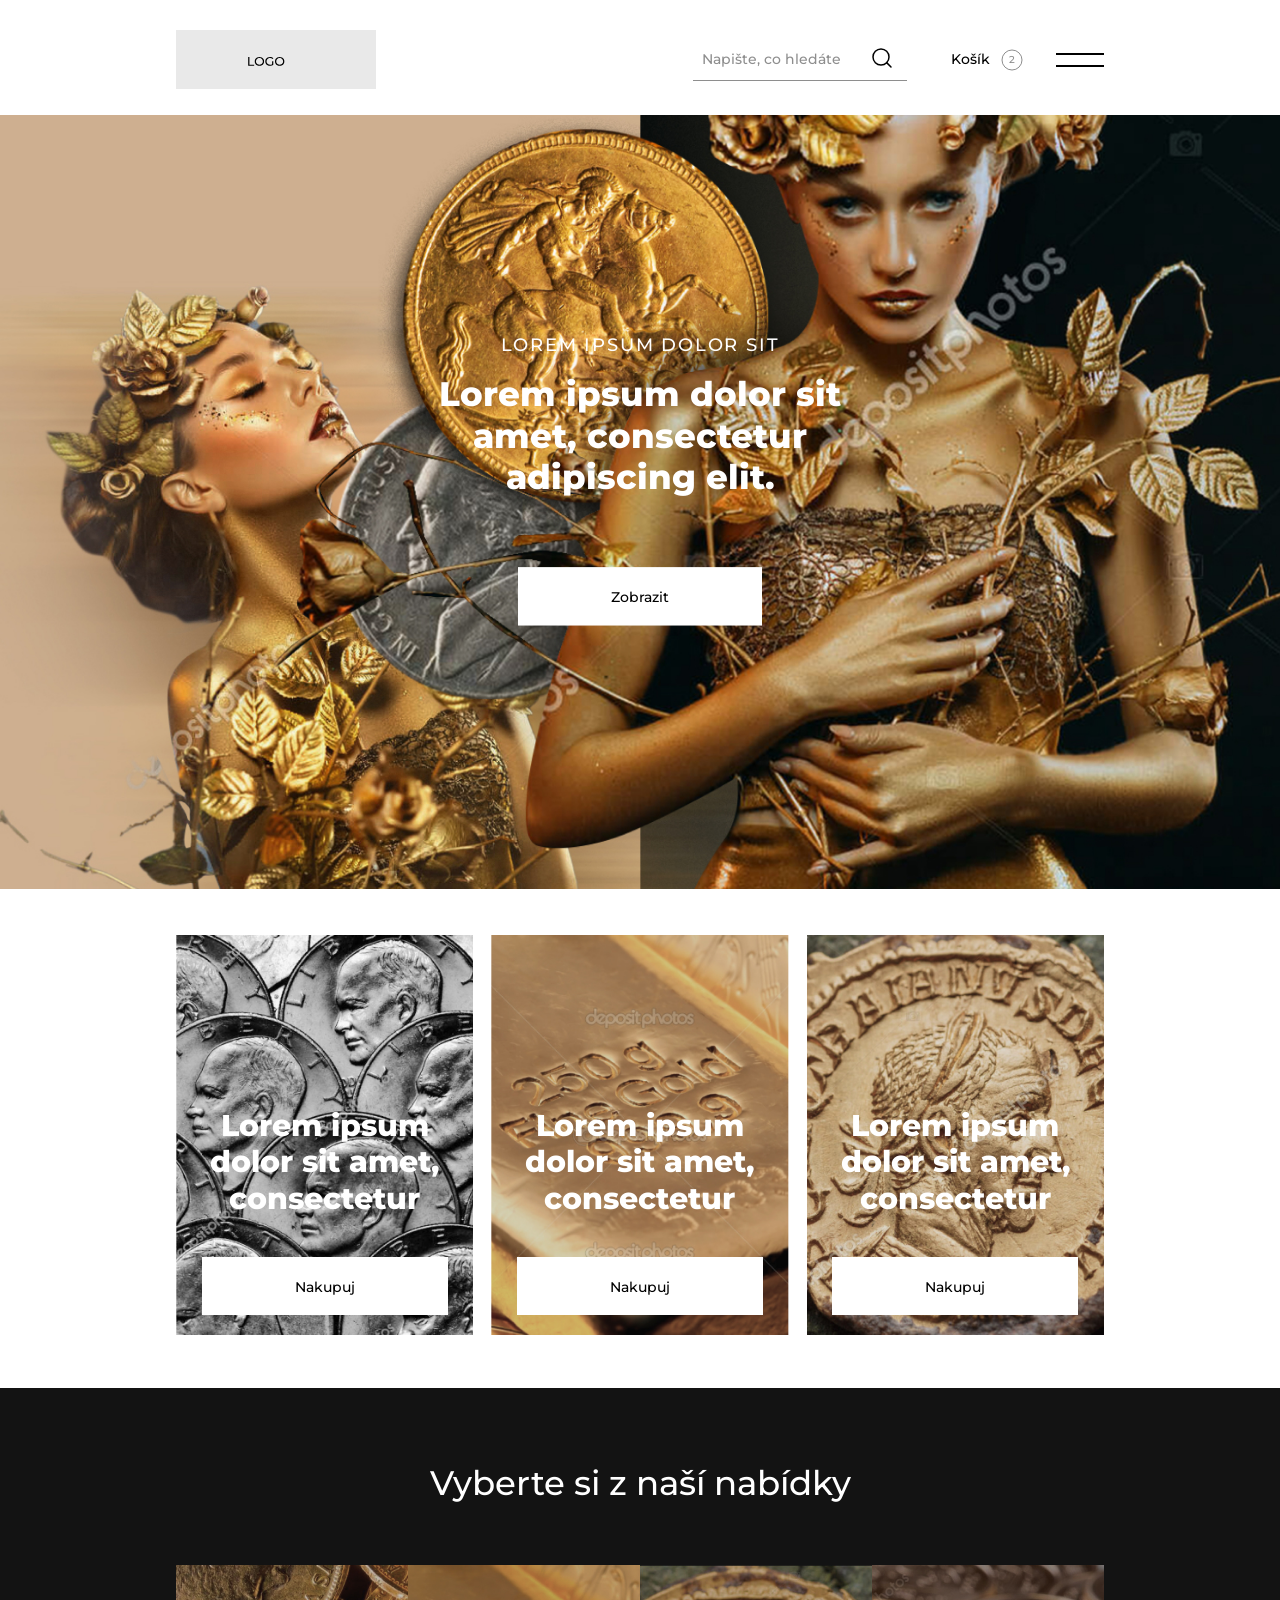
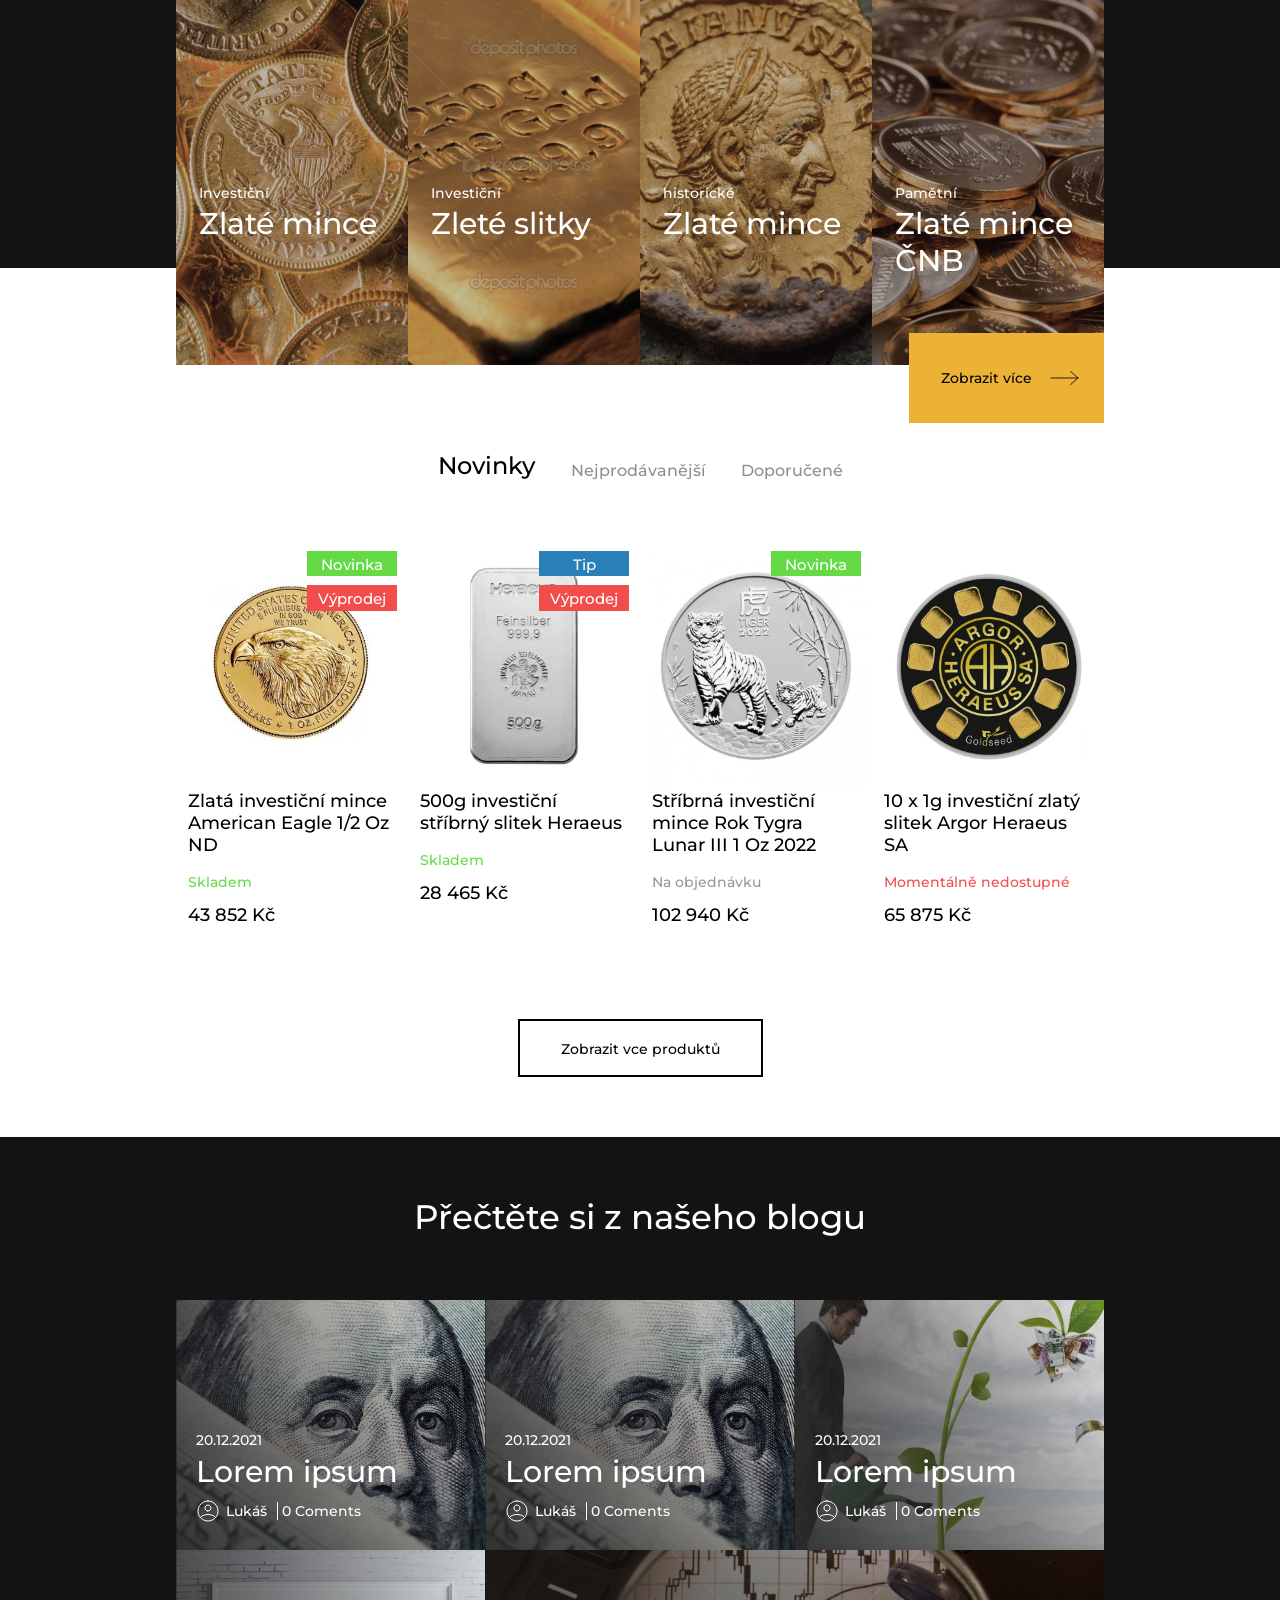
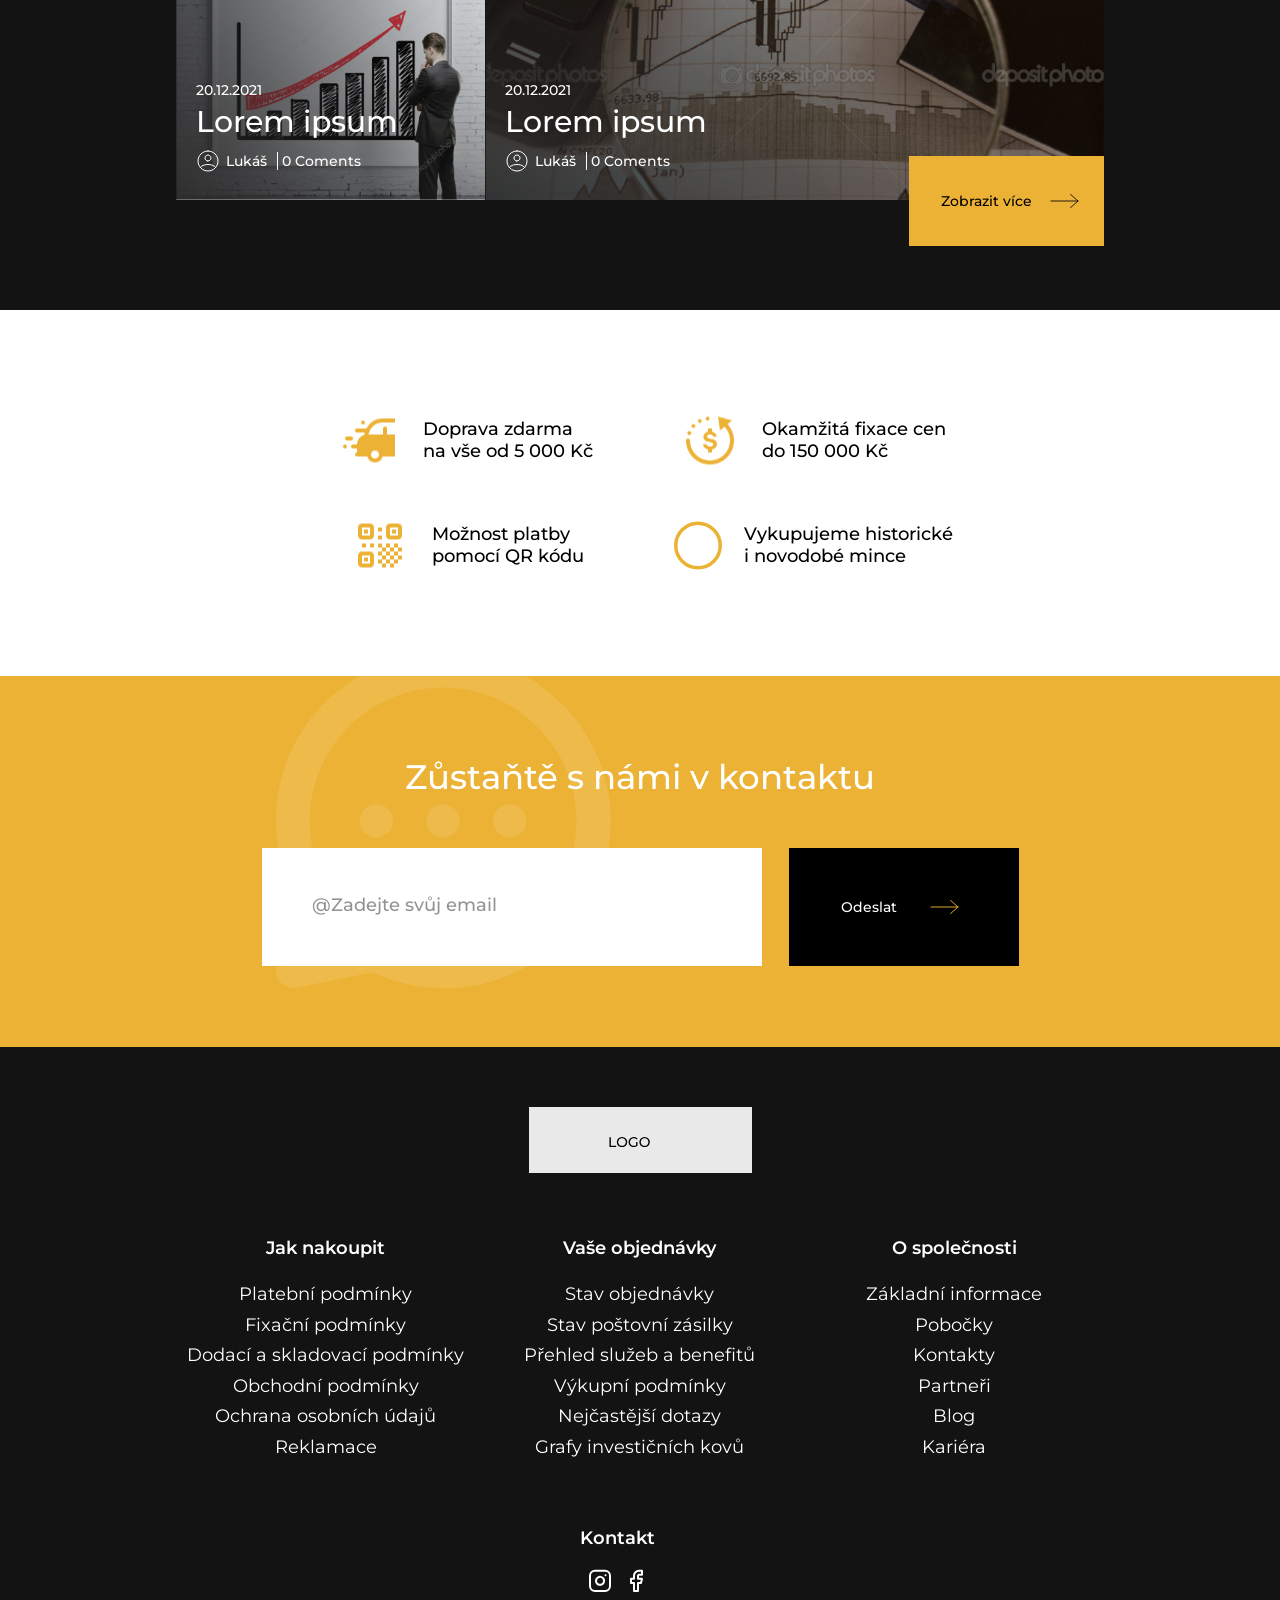
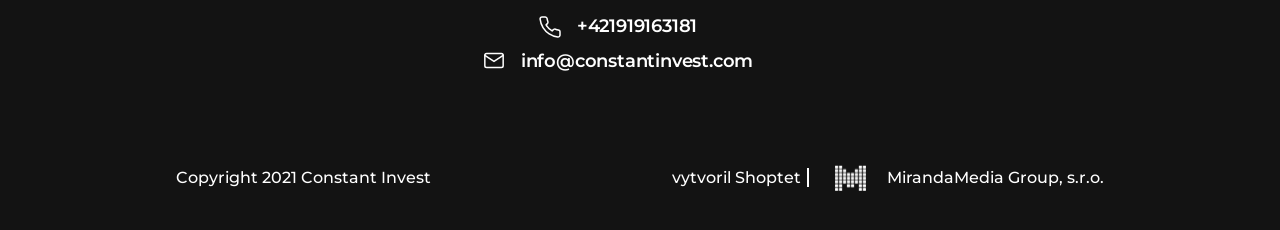
<file: index.html>
<!DOCTYPE html>
<html lang="en">

<head>
	<meta charset="UTF-8" />
	<meta http-equiv="X-UA-Compatible" content="IE=edge" />
	<meta name="viewport" content="width=device-width, initial-scale=1.0" />
	<link href="data/css/fonts.css" rel="stylesheet" type="text/css">
	<link href="data/css/styles.css" rel="stylesheet" type="text/css">

	<title>Demoday</title>
</head>

<body>
	<h1 class="screenReaderElement">Demoday</h1>
	<header class="header" id="header">

		<div class="container">
			<div class="flex-holder">
				<a href="" class="logo"><img src="data/images/logo.svg" alt=""></a>
				<div class="holder">
					<div class="bg-nav"></div>
					<nav aria-label="Navigation" role="navigation">
						<h2 class="screenReaderElement">Navigace</h2>
						<div class="close" id="close-nav">
							<div></div>
							<div></div>
						</div>
						<a href="" class="account">
							<svg width="24" height="24" viewBox="0 0 24 24" fill="none"
								xmlns="http://www.w3.org/2000/svg">
								<path
									d="M12 2C6.477 2 2 6.477 2 12C2 17.523 6.477 22 12 22C17.523 22 22 17.523 22 12C22 6.477 17.523 2 12 2Z"
									stroke="black" stroke-linecap="round" stroke-linejoin="round" />
								<path
									d="M4.271 18.346C4.271 18.346 6.5 15.5 12 15.5C17.5 15.5 19.73 18.346 19.73 18.346"
									stroke="black" stroke-linecap="round" stroke-linejoin="round" />
								<path
									d="M12 12C12.7956 12 13.5587 11.6839 14.1213 11.1213C14.6839 10.5587 15 9.79565 15 9C15 8.20435 14.6839 7.44129 14.1213 6.87868C13.5587 6.31607 12.7956 6 12 6C11.2044 6 10.4413 6.31607 9.87868 6.87868C9.31607 7.44129 9 8.20435 9 9C9 9.79565 9.31607 10.5587 9.87868 11.1213C10.4413 11.6839 11.2044 12 12 12V12Z"
									stroke="black" stroke-linecap="round" stroke-linejoin="round" />
							</svg>
						</a>
						<div class="currency">
							<div class="active-select"><a href="#">CZK</a> <img class="arrow"
									src="data/images/arrow-black-down.svg" alt="" /></div>
							<div class="select-block">
								<div class="select-item">
									<a href="#" id="CZK" data-slug="CZK" class="itme-text">CZK</a>
								</div>
								<div class="select-item">
									<a href="#" id="EUR" data-slug="EUR" class="itme-text">EUR</a>
								</div>
							</div>
							<select name="currency" id="currency-select">
								<option>CZK</option>
								<option>EUR</option>
							</select>
						</div>
						<ul>
							<li><a href="https://www.google.com/" class="main-link">Produkty <img class="arrow"
										src="data/images/arrow-black-down.svg" alt="" /></a>
								<ul>
									<li><a href="" class="child">Zlato</a></li>
									<li><a href="" class="child">Stříbro</a></li>
									<li><a href="" class="child">Lorem</a></li>
								</ul>
							</li>
							<li><a href="" class="main-link">Akční nabídka</a></li>
							<li><a href="" class="main-link">O nás</a></li>
							<li><a href="" class="main-link">Kontakt</a></li>
						</ul>
					</nav>
					<a href="" class="fake-search" id="fake-search">
						<svg width="24" height="24" viewBox="0 0 24 24" fill="none" xmlns="http://www.w3.org/2000/svg">
							<path
								d="M11 19C15.4183 19 19 15.4183 19 11C19 6.58172 15.4183 3 11 3C6.58172 3 3 6.58172 3 11C3 15.4183 6.58172 19 11 19Z"
								stroke="black" stroke-width="1.5" stroke-linecap="round" stroke-linejoin="round" />
							<path d="M21 20.9999L16.65 16.6499" stroke="black" stroke-width="1.5" stroke-linecap="round"
								stroke-linejoin="round" />
						</svg>
					</a>
					<form action="" class="serach-form ">
						<input type="search" id="search-field" placeholder="Napište, co hledáte">
						<button><svg width="24" height="24" viewBox="0 0 24 24" fill="none"
								xmlns="http://www.w3.org/2000/svg">
								<path
									d="M11 19C15.4183 19 19 15.4183 19 11C19 6.58172 15.4183 3 11 3C6.58172 3 3 6.58172 3 11C3 15.4183 6.58172 19 11 19Z"
									stroke="black" stroke-width="1.5" stroke-linecap="round" stroke-linejoin="round" />
								<path d="M21 20.9999L16.65 16.6499" stroke="black" stroke-width="1.5"
									stroke-linecap="round" stroke-linejoin="round" />
							</svg>
						</button>
					</form>
					<div class="currency">
						<div class="active-select"><a href="#">CZK</a> <img class="arrow"
								src="data/images/arrow-black-down.svg" alt="" /></div>
						<div class="select-block">
							<div class="select-item">
								<a href="#" id="CZK" data-slug="CZK" class="itme-text">CZK</a>
							</div>
							<div class="select-item">
								<a href="#" id="EUR" data-slug="EUR" class="itme-text">EUR</a>
							</div>
						</div>
						<select name="currency" id="currency-select">
							<option>CZK</option>
							<option>EUR</option>
						</select>
					</div>
					<a href="" class="basket-holder">
						<span>Košík</span>
						<span class="items">2</span>
					</a>
					<a href="" class="account">
						<svg width="24" height="24" viewBox="0 0 24 24" fill="none" xmlns="http://www.w3.org/2000/svg">
							<path
								d="M12 2C6.477 2 2 6.477 2 12C2 17.523 6.477 22 12 22C17.523 22 22 17.523 22 12C22 6.477 17.523 2 12 2Z"
								stroke="black" stroke-linecap="round" stroke-linejoin="round" />
							<path d="M4.271 18.346C4.271 18.346 6.5 15.5 12 15.5C17.5 15.5 19.73 18.346 19.73 18.346"
								stroke="black" stroke-linecap="round" stroke-linejoin="round" />
							<path
								d="M12 12C12.7956 12 13.5587 11.6839 14.1213 11.1213C14.6839 10.5587 15 9.79565 15 9C15 8.20435 14.6839 7.44129 14.1213 6.87868C13.5587 6.31607 12.7956 6 12 6C11.2044 6 10.4413 6.31607 9.87868 6.87868C9.31607 7.44129 9 8.20435 9 9C9 9.79565 9.31607 10.5587 9.87868 11.1213C10.4413 11.6839 11.2044 12 12 12V12Z"
								stroke="black" stroke-linecap="round" stroke-linejoin="round" />
						</svg>
					</a>
					<div class="hamburger">
						<div class="hold">
							<div></div>
						</div>
					</div>
				</div>
			</div>
		</div>

	</header>
	<main class="main">
		<section class="main-swiper">
			<div class="container">
				<div class="flex-holder">
					<img src="data/images/swiper-main-1.jpg" alt="" class="bg">
					<div class="text">
						<span class="sub">Lorem ipsum dolor sit</span>
						<h2>Lorem ipsum dolor sit amet, consectetur adipiscing elit.</h2>
						<a href="" class="btn full-white"><span>Zobrazit</span></a>
					</div>

				</div>
			</div>
		</section>
		<section class="brick-section">
			<div class="container">
				<div class="grid-holder">
					<h2 class="screenReaderElement">Brick section</h2>
					<a href="" class="block">
						<img src="data/images/block-1.jpg" alt="">
						<div class="text">
							<h3 class="big">Lorem ipsum dolor sit amet, consectetur</h3>
							<div class="btn hover-black">
								<span>Nakupuj</span>
							</div>
						</div>

					</a>
					<a href="" class="block">
						<img src="data/images/block-2.jpg" alt="">
						<div class="text">
							<h3 class="big">Lorem ipsum dolor sit amet, consectetur</h3>
							<div class="btn hover-black">
								<span>Nakupuj</span>
							</div>
						</div>

					</a>

					<a href="" class="block">
						<img src="data/images/block-3.jpg" alt="">
						<div class="text">
							<h3 class="big">Lorem ipsum dolor sit amet, consectetur</h3>
							<div class="btn hover-black">
								<span>Nakupuj</span>
							</div>
						</div>

					</a>
				</div>
			</div>
		</section>
		<section class="our-offer">
			<div class="container">
				<h2 class="medium">Vyberte si z naší nabídky</h2>
				<div class="grid-block">
					<a href="" class="block">
						<img src="data/images/offer-1.jpg" alt="">
						<div class="text">
							<span>Investiční</span>
							<h3>Zlaté mince</h3>
						</div>
					</a>
					<a href="" class="block">
						<img src="data/images/offer-2.jpg" alt="">
						<div class="text">
							<span>Investiční</span>
							<h3>Zleté slitky</h3>
						</div>
					</a>
					<a href="" class="block">
						<img src="data/images/offer-3-2.jpg" alt="">
						<div class="text">
							<span>historické</span>
							<h3>Zlaté mince</h3>
						</div>
					</a>
					<a href="" class="block">
						<img src="data/images/offer-4.jpg" alt="">
						<div class="text">
							<span>Pamětní</span>
							<h3>Zlaté mince ČNB</h3>
						</div>
					</a>
					<div class="btn-block">
						<a href="" class="btn full-gold"><span>Zobrazit více</span></a>
					</div>
				</div>

			</div>
		</section>
		<section class="products">
			<div class="container">
				<div class="category-holder" id="cat-output">

				</div>
				<div class="block-holder" id="data-output">
					<!-- <div class="block">
						<div class="img"><img src="" alt=""></div>
						<h3></h3>
						<div class="holder">
							<span class="state"></span>
							<span class="price"></span>
						</div>
					</div> -->
				</div>
				<div class="btn-block-js">
					<div class="btn border-black small" id="load-more">
						<span>Zobrazit vce produktů</span>
					</div>
				</div>
			</div>
		</section>
		<section class="blog">
			<div class="container">
				<h2 class="medium">Přečtěte si z našeho blogu</h2>
				<div class="flex-holder">
					<a href="" class="item">
						<img src="data/images/blog-1.jpg" alt="">
						<div class="text">
							<span class="date">20.12.2021</span>
							<h3>Lorem ipsum</h3>
							<div class="holder">
								<span class="user">Lukáš</span>
								<span>0 Coments</span>
							</div>
						</div>
					</a>
					<a href="" class="item">
						<img src="data/images/blog-1.jpg" alt="">
						<div class="text">
							<span class="date">20.12.2021</span>
							<h3>Lorem ipsum</h3>
							<div class="holder">
								<span class="user">Lukáš</span>
								<span>0 Coments</span>
							</div>
						</div>
					</a>
					<a href="" class="item">
						<img src="data/images/blog-3.jpg" alt="">
						<div class="text">
							<span class="date">20.12.2021</span>
							<h3>Lorem ipsum</h3>
							<div class="holder">
								<span class="user">Lukáš</span>
								<span>0 Coments</span>
							</div>
						</div>
					</a>
					<a href="" class="item">
						<img src="data/images/blog-4.jpg" alt="">
						<div class="text">
							<span class="date">20.12.2021</span>
							<h3>Lorem ipsum</h3>
							<div class="holder">
								<span class="user">Lukáš</span>
								<span>0 Coments</span>
							</div>
						</div>
					</a>
					<a href="" class="item big">
						<img src="data/images/blog-5.jpg" alt="">
						<div class="text">
							<span class="date">20.12.2021</span>
							<h3>Lorem ipsum</h3>
							<div class="holder">
								<span class="user">Lukáš</span>
								<span>0 Coments</span>
							</div>
						</div>
					</a>
					<div class="btn-block">
						<a href="" class="btn full-gold"><span>Zobrazit více</span></a>
					</div>
				</div>

			</div>
		</section>
		<section class="benefits">
			<div class="container">
				<div class="grid-holder">
					<div class="item">
						<img src="data/images/icon-1.svg" alt="">
						<h3>Doprava zdarma <br> na vše od 5 000 Kč</h3>
					</div>
					<div class="item">
						<img src="data/images/icon-2.svg" alt="">
						<h3>Okamžitá fixace cen<br> do 150 000 Kč</h3>
					</div>
					<div class="item">
						<img src="data/images/icon-3.svg" alt="">
						<h3>Možnost platby<br> pomocí QR kódu</h3>
					</div>
					<div class="item">
						<img src="data/images/icon-4.svg" alt="">
						<h3>Vykupujeme historické<br> i novodobé mince</h3>
					</div>
				</div>
			</div>
		</section>
		<section class="form-section">
			<img class="bg" src="data/images/eva_message-circle-outline.svg" alt="">
			<div class="container">
				<div class="flex-holder">
					<h2 class="medium">Zůstaňtě s námi v kontaktu</h2>
					<form action="">
						<input type="email" placeholder="@Zadejte svůj email">
						<button class="btn full-black"><span>Odeslat</span></button>
					</form>
				</div>
			</div>
		</section>
	</main>
	<footer class="footer">
		<div class="container">
			<div class="upper">
				<a href="" class="logo"><img src="data/images/logo.svg" alt=""></a>
			</div>
			<div class="mid">
				<div class="wrapper">
					<div class="block">
						<h3>Jak nakoupit</h3>
						<ul>
							<li><a href="">Platební podmínky </a></li>
							<li><a href="">Fixační podmínky </a></li>
							<li><a href="">Dodací a skladovací podmínky </a></li>
							<li><a href="">Obchodní podmínky </a></li>
							<li><a href="">Ochrana osobních údajů </a></li>
							<li><a href="">Reklamace</a></li>
						</ul>
					</div>
					<div class="block">
						<h3>Vaše objednávky</h3>
						<ul>
							<li><a href="">Stav objednávky</a></li>
							<li><a href="">Stav poštovní zásilky </a></li>
							<li><a href="">Přehled služeb a benefitů </a></li>
							<li><a href="">Výkupní podmínky </a></li>
							<li><a href="">Nejčastější dotazy </a></li>
							<li><a href="">Grafy investičních kovů</a></li>
						</ul>
					</div>
					<div class="block">
						<h3>O společnosti</h3>
						<ul>
							<li><a href="">Základní informace </a></li>
							<li><a href="">Pobočky </a></li>
							<li><a href="">Kontakty </a></li>
							<li><a href="">Partneři </a></li>
							<li><a href="">Blog </a></li>
							<li><a href="">Kariéra</a></li>
						</ul>
					</div>
				</div>

				<div class="contact">
					<h3>Kontakt</h3>
					<div class="socials">
						<a href="" class="ig"><svg width="24" height="25" viewBox="0 0 24 25" fill="none"
								xmlns="http://www.w3.org/2000/svg">
								<path
									d="M17 2.85205H7C4.23858 2.85205 2 5.09674 2 7.86571V17.893C2 20.662 4.23858 22.9067 7 22.9067H17C19.7614 22.9067 22 20.662 22 17.893V7.86571C22 5.09674 19.7614 2.85205 17 2.85205Z"
									stroke="white" stroke-width="2" stroke-linecap="round" stroke-linejoin="round" />
								<path
									d="M16 12.2478C16.1234 13.0823 15.9813 13.9346 15.5938 14.6834C15.2063 15.4323 14.5932 16.0395 13.8416 16.4188C13.0901 16.7981 12.2385 16.9301 11.4078 16.7961C10.5771 16.6621 9.80977 16.2688 9.21485 15.6723C8.61993 15.0757 8.22774 14.3063 8.09408 13.4733C7.96042 12.6404 8.09208 11.7864 8.47034 11.0329C8.8486 10.2793 9.4542 9.66449 10.201 9.27594C10.9478 8.88738 11.7978 8.74484 12.63 8.86858C13.4789 8.99481 14.2649 9.39147 14.8717 9.99997C15.4785 10.6085 15.8741 11.3965 16 12.2478Z"
									stroke="white" stroke-width="2" stroke-linecap="round" stroke-linejoin="round" />
								<path d="M17.5 7.3645H17.51" stroke="white" stroke-width="2" stroke-linecap="round"
									stroke-linejoin="round" />
							</svg>
						</a>
						<a href="" class="fb"><svg width="24" height="25" viewBox="0 0 24 25" fill="none"
								xmlns="http://www.w3.org/2000/svg">
								<path
									d="M18 2.85254H15C13.6739 2.85254 12.4021 3.38076 11.4645 4.32101C10.5268 5.26125 10 6.53649 10 7.8662V10.8744H7V14.8853H10V22.9072H14V14.8853H17L18 10.8744H14V7.8662C14 7.60026 14.1054 7.34521 14.2929 7.15716C14.4804 6.96911 14.7348 6.86347 15 6.86347H18V2.85254Z"
									stroke="white" stroke-width="2" stroke-linecap="round" stroke-linejoin="round" />
							</svg>
						</a>
					</div>
					<a href="tel:+421919163181" class="tel">+421919163181</a>
					<a href="mailTo:info@constantinvest.com" class="mail">info@constantinvest.com</a>
				</div>
			</div>
			<div class="lower">
				<div class="left"><span>Copyright 2021 Constant Invest</span></div>
				<div class="right">
					<span>vytvoril Shoptet</span>
					<a href="" target="_blank"><img src="data/images/miranda-white.svg" alt=""> MirandaMedia Group,
						s.r.o.</a>
				</div>
			</div>
		</div>
	</footer>
	<script type="text/javascript" src="data/js/scripts.js"></script>
</body>

</html>
</file>
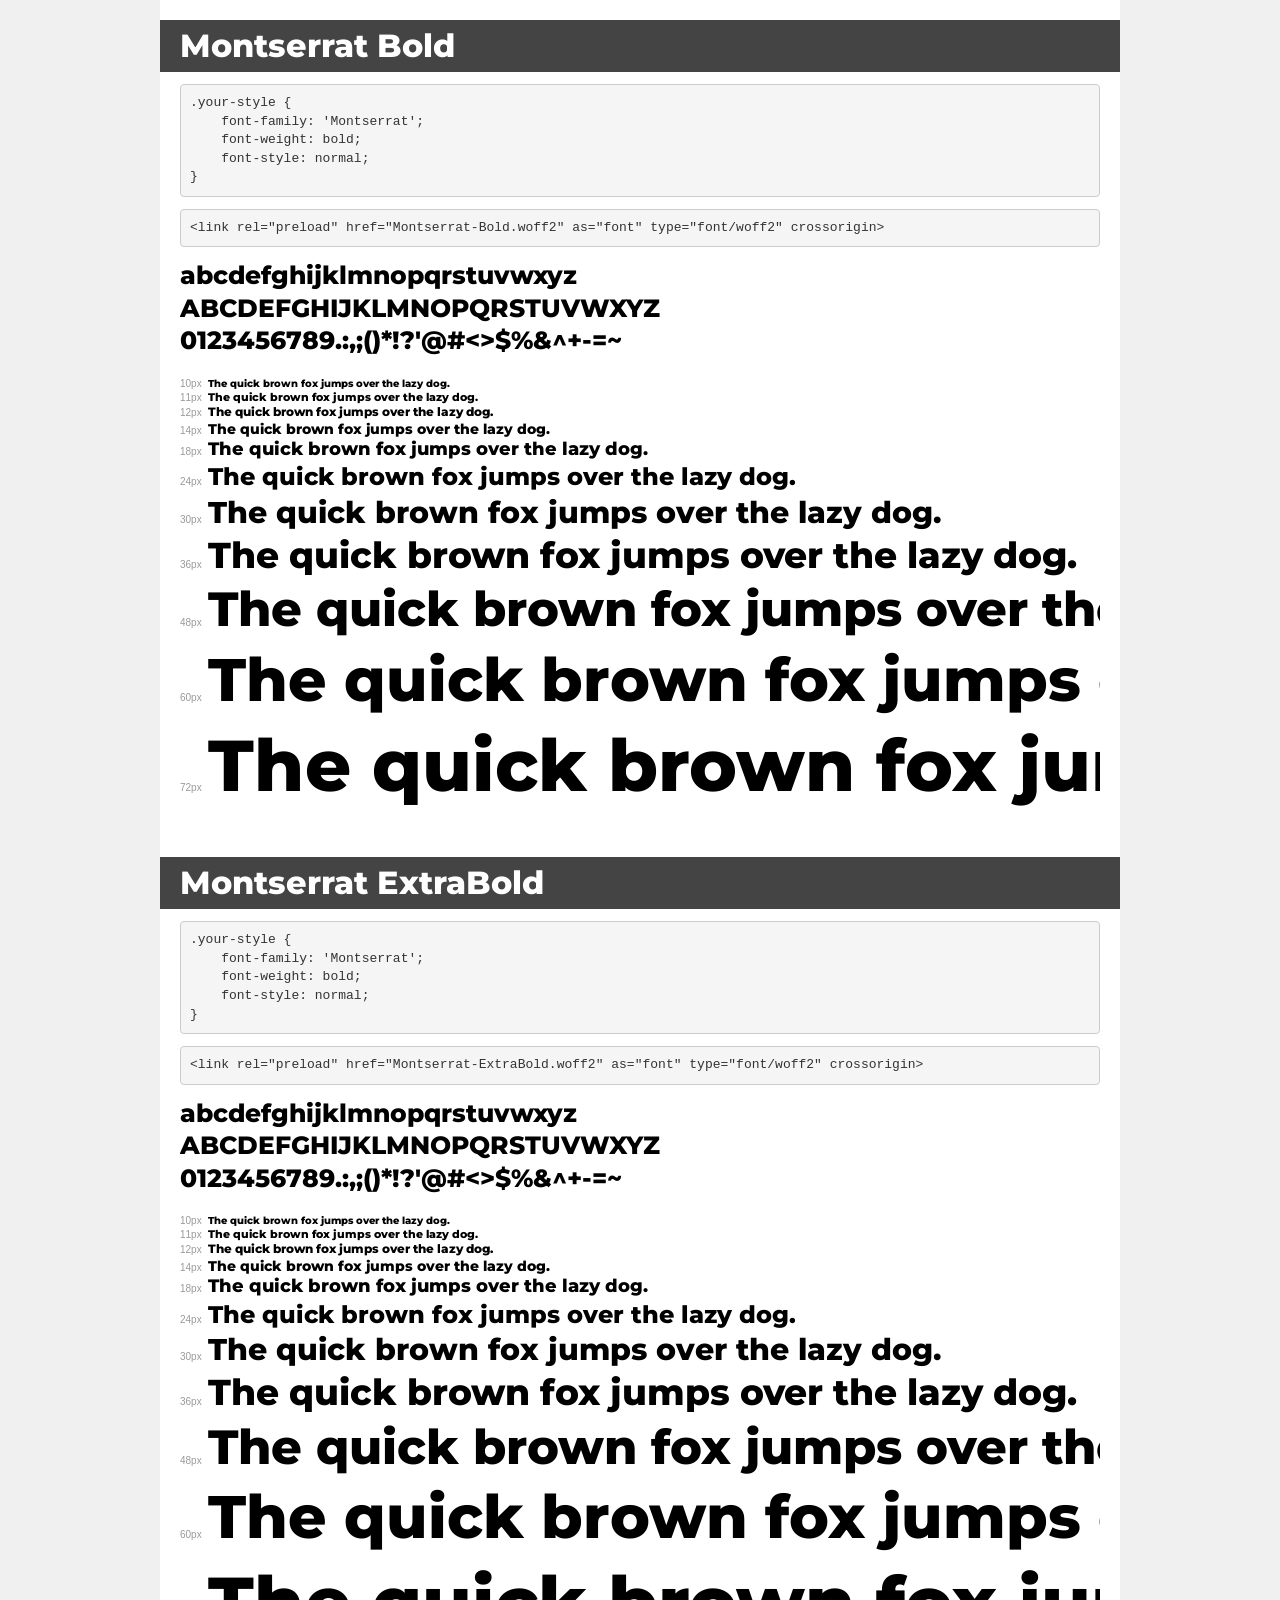
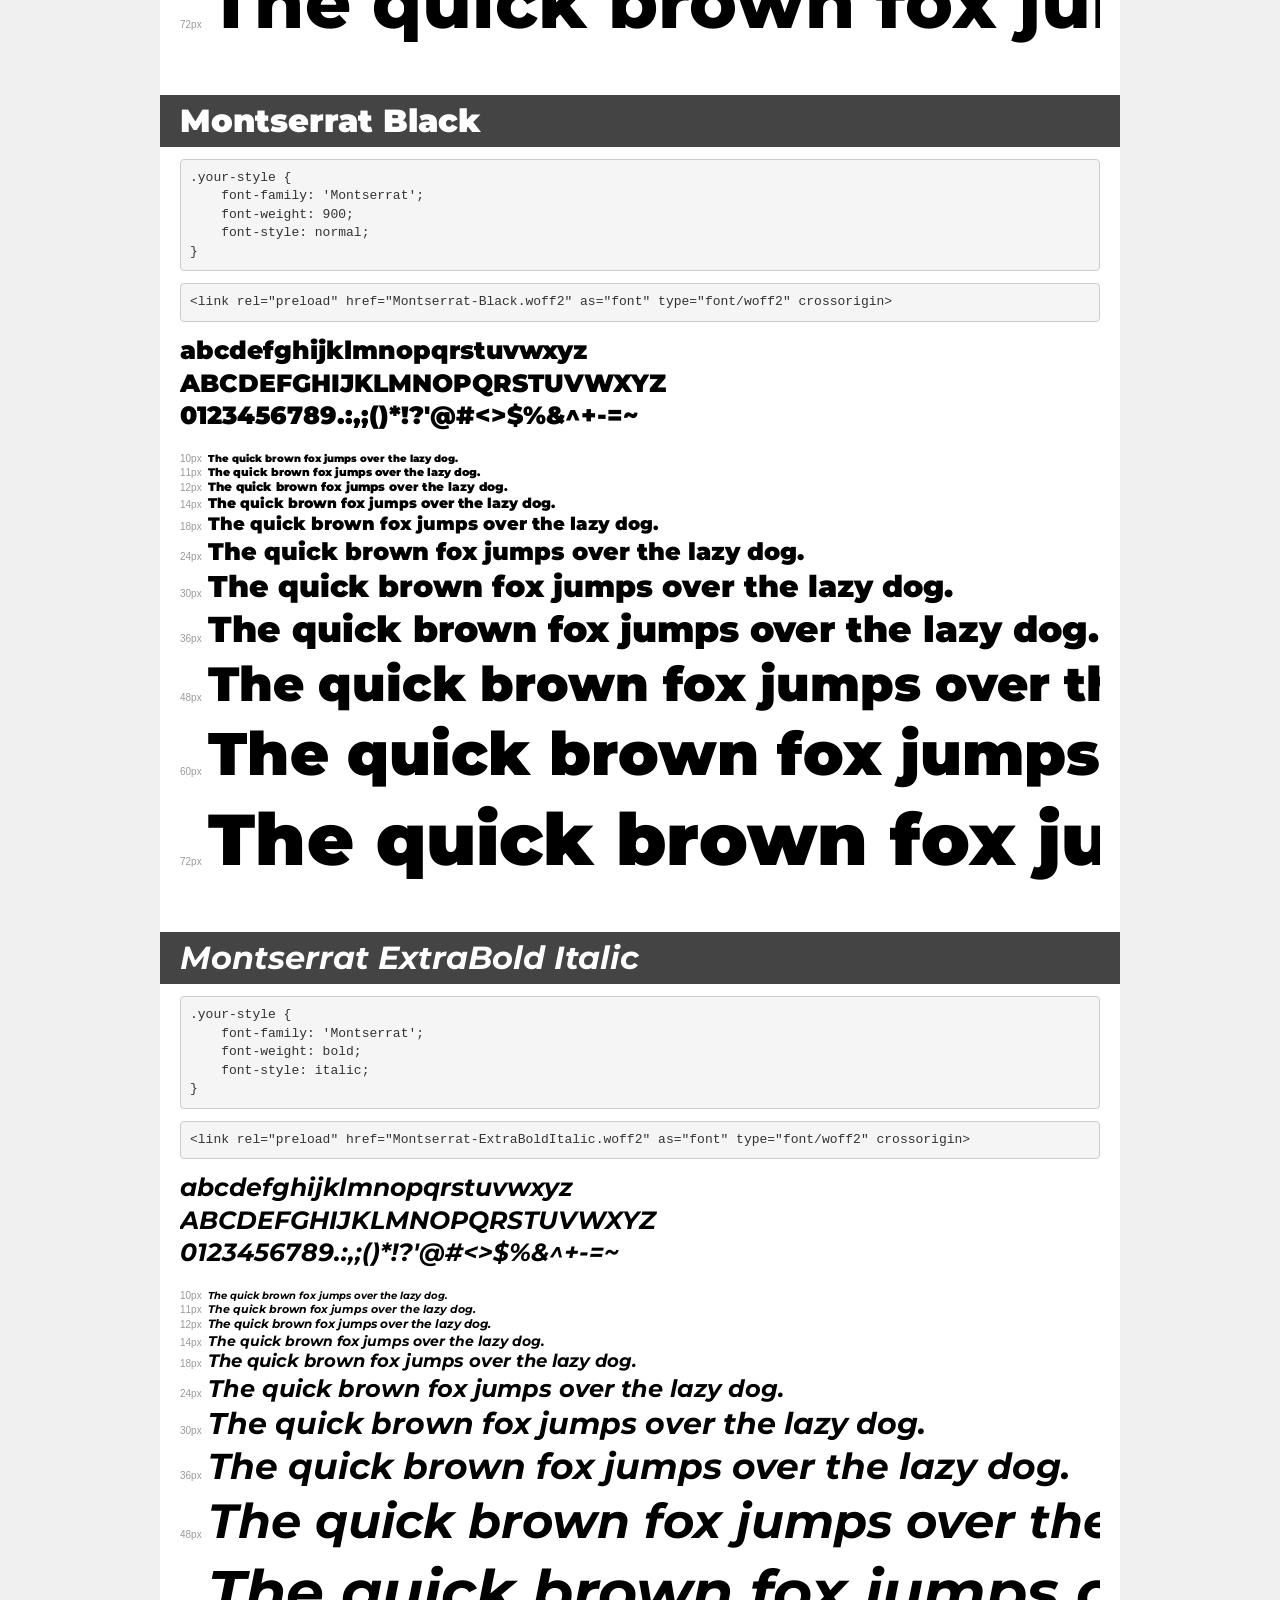
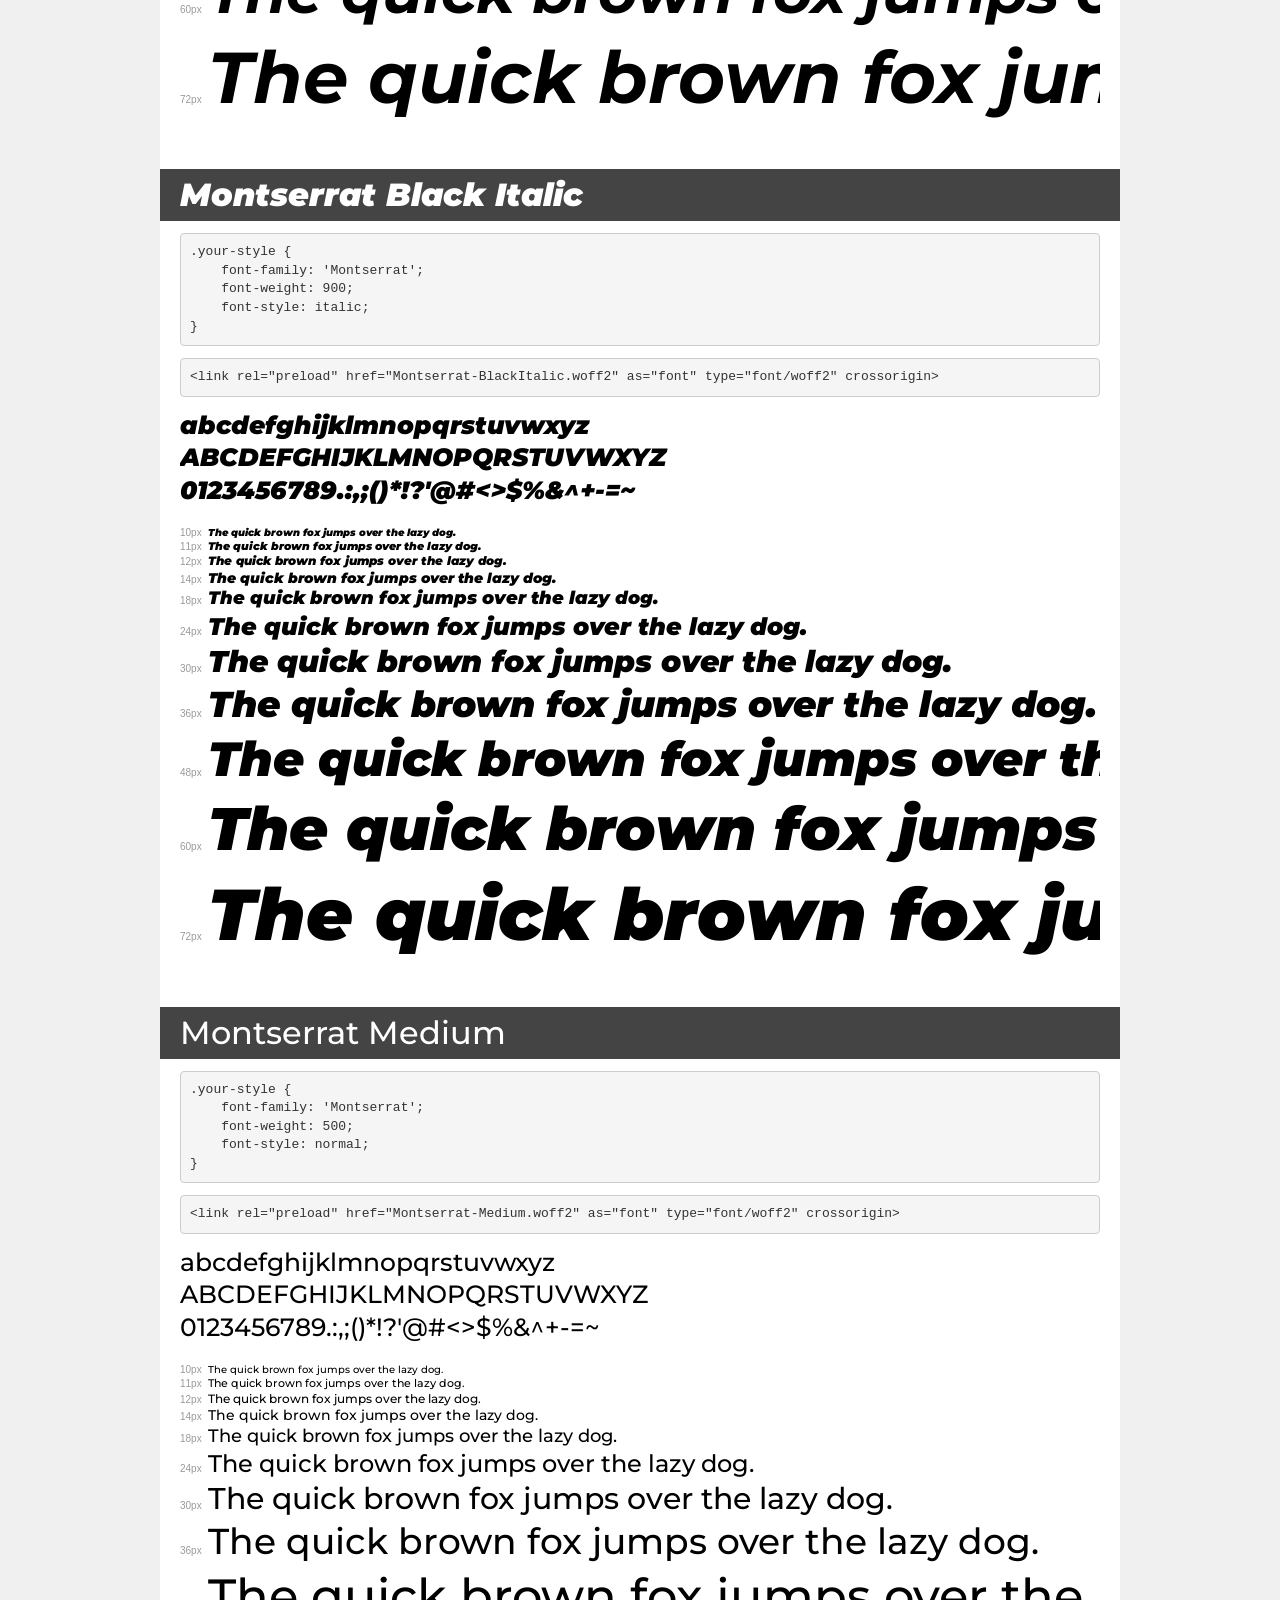
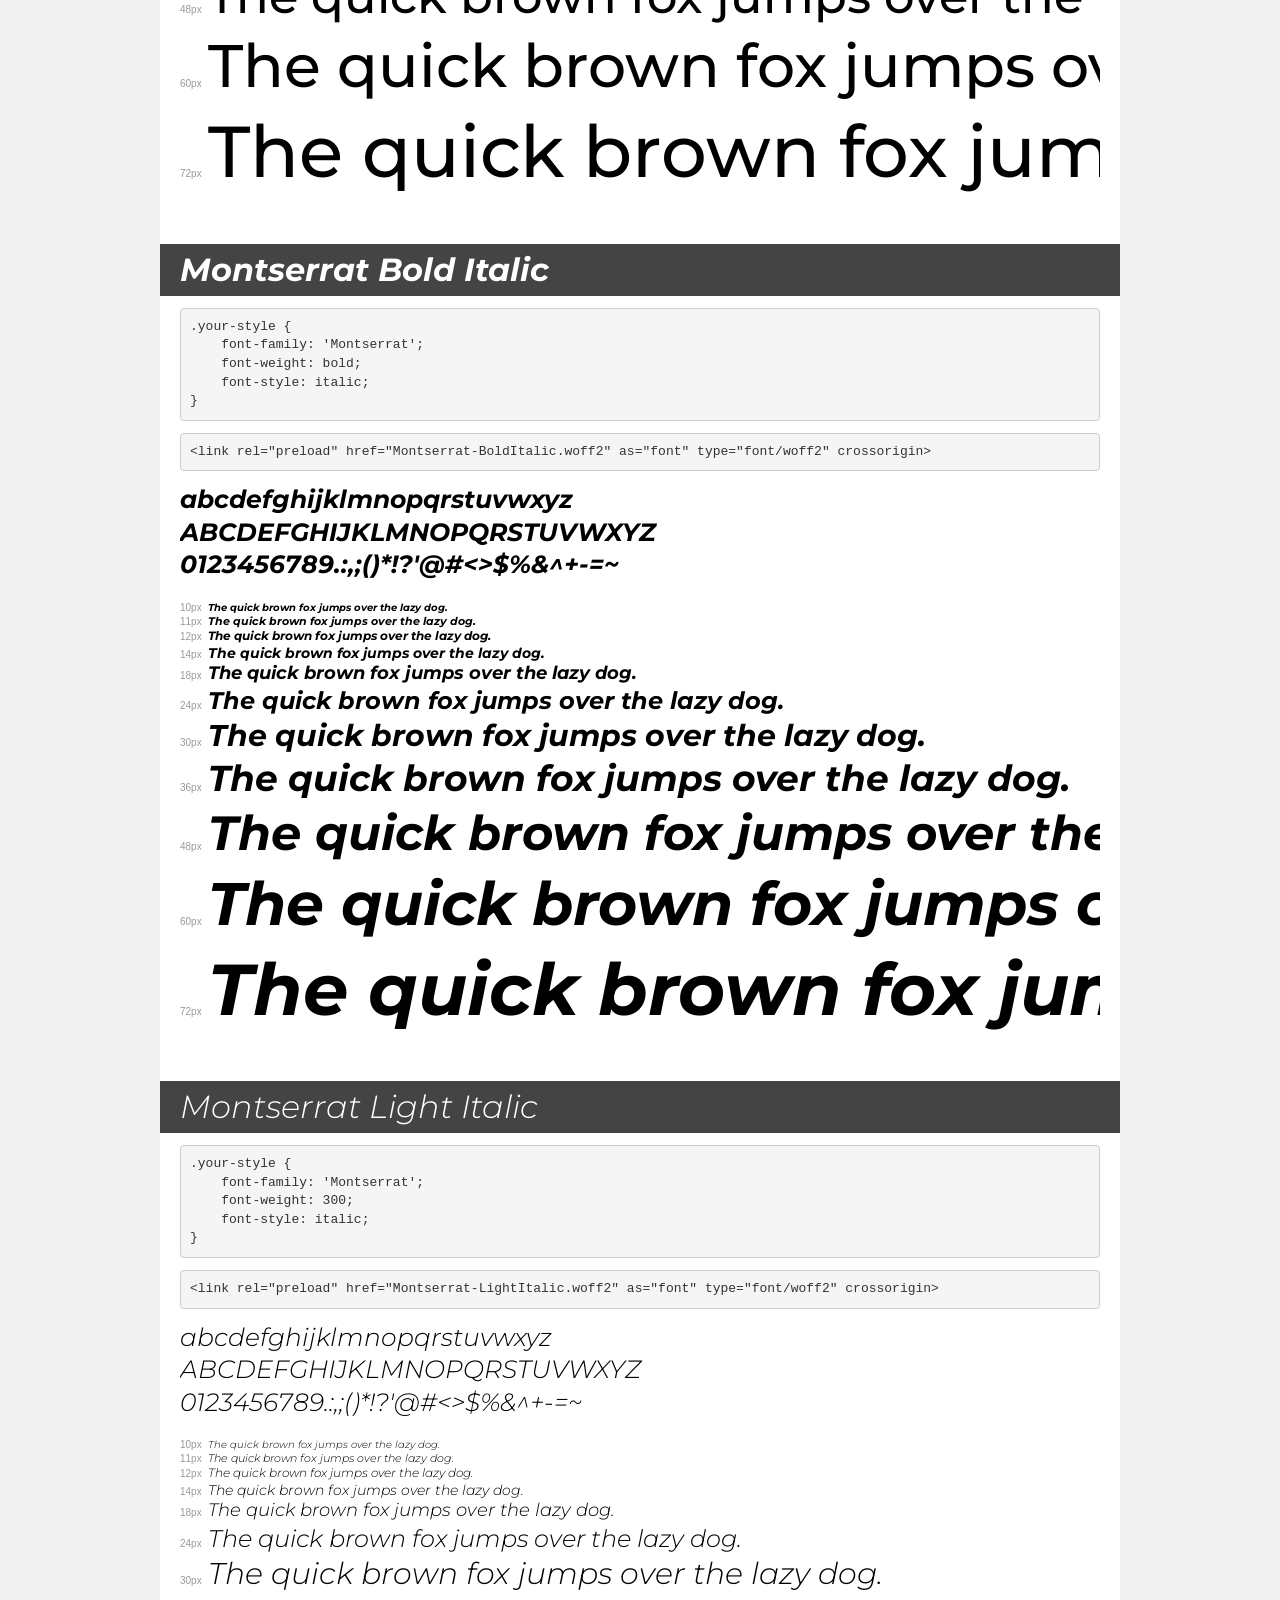
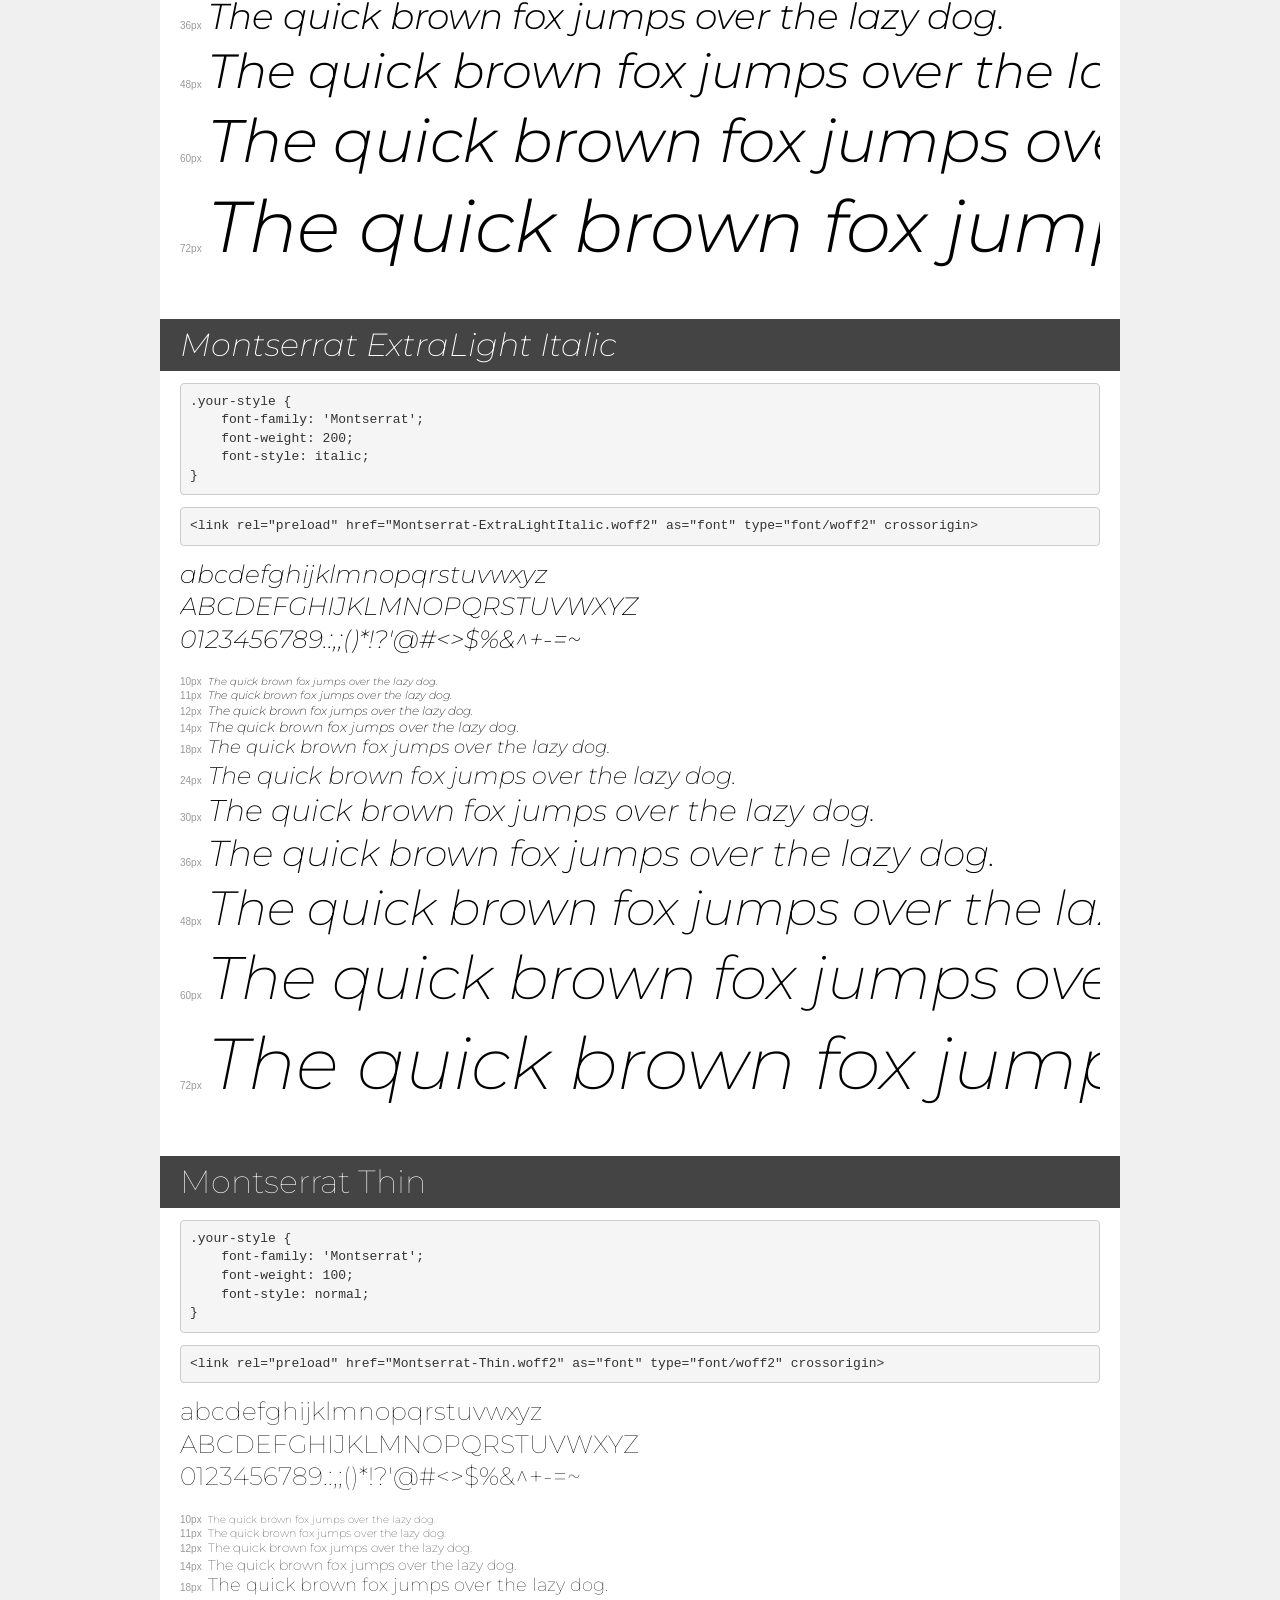
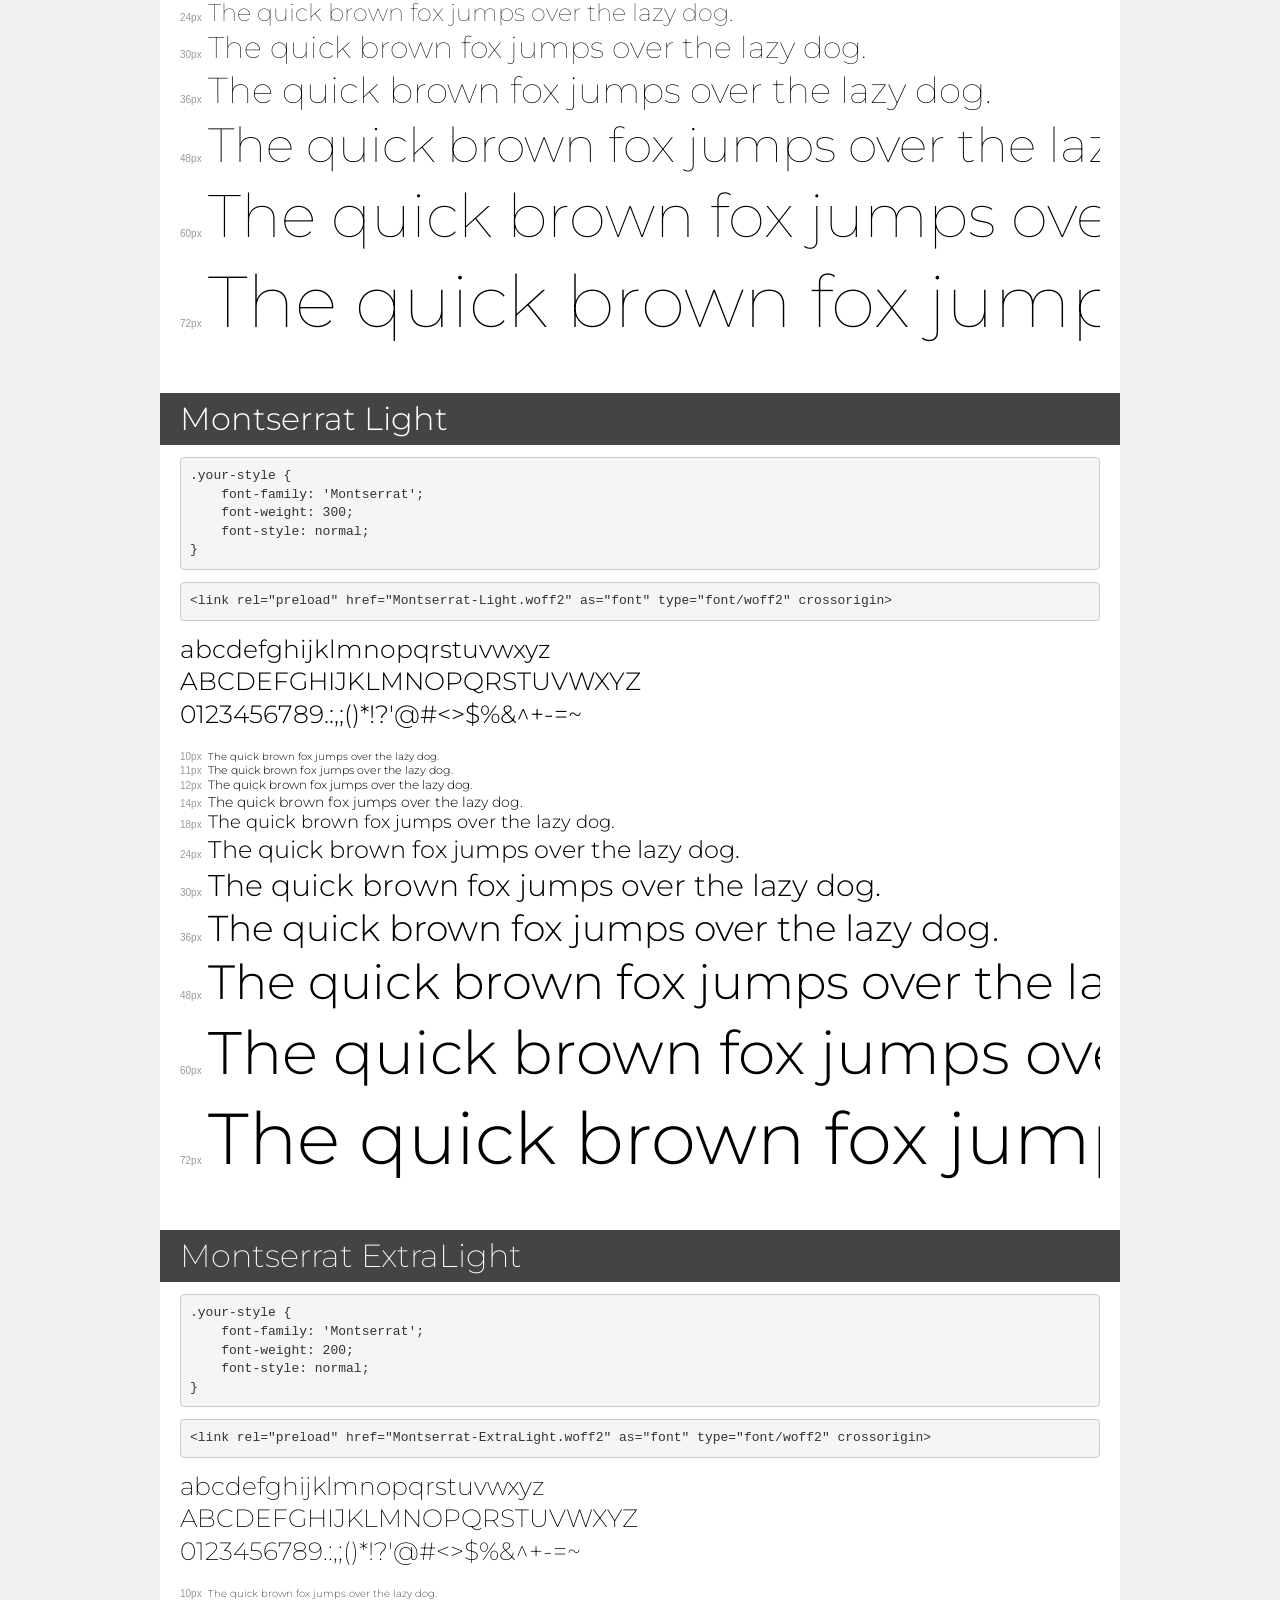
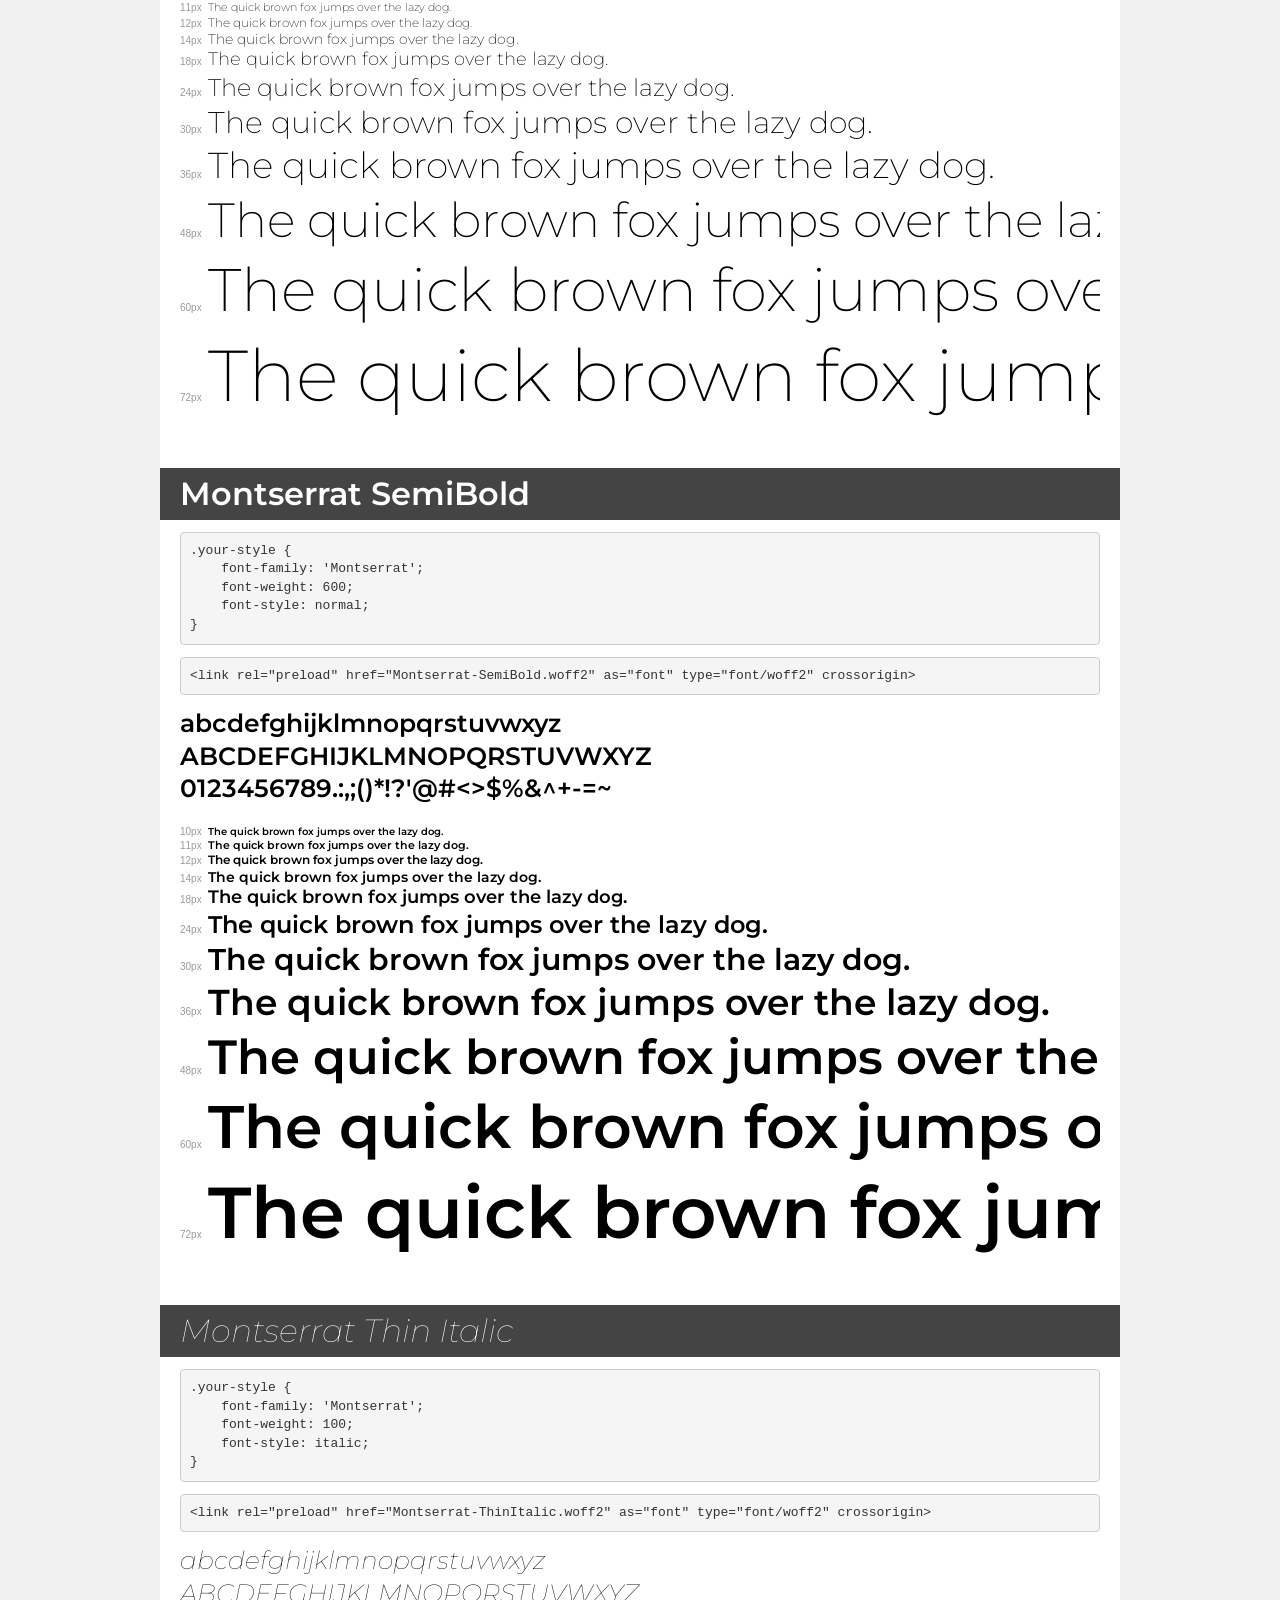
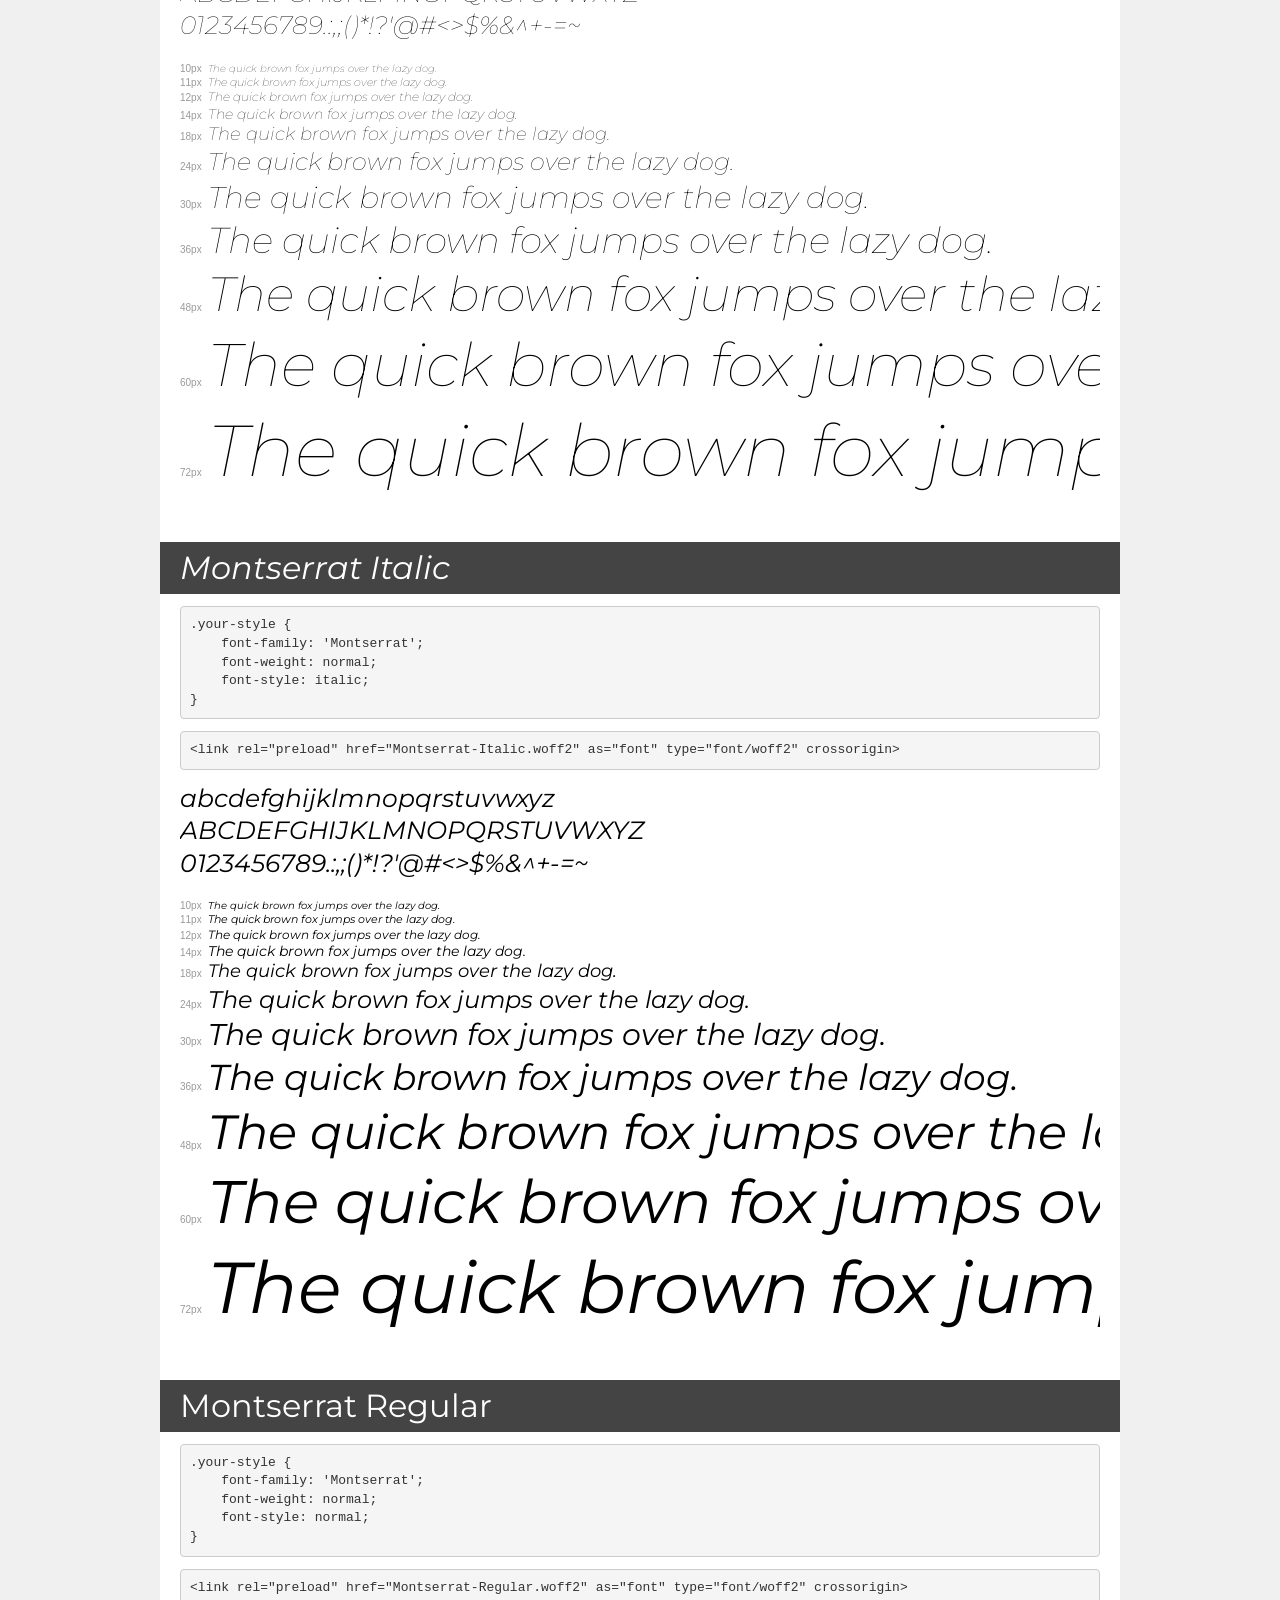
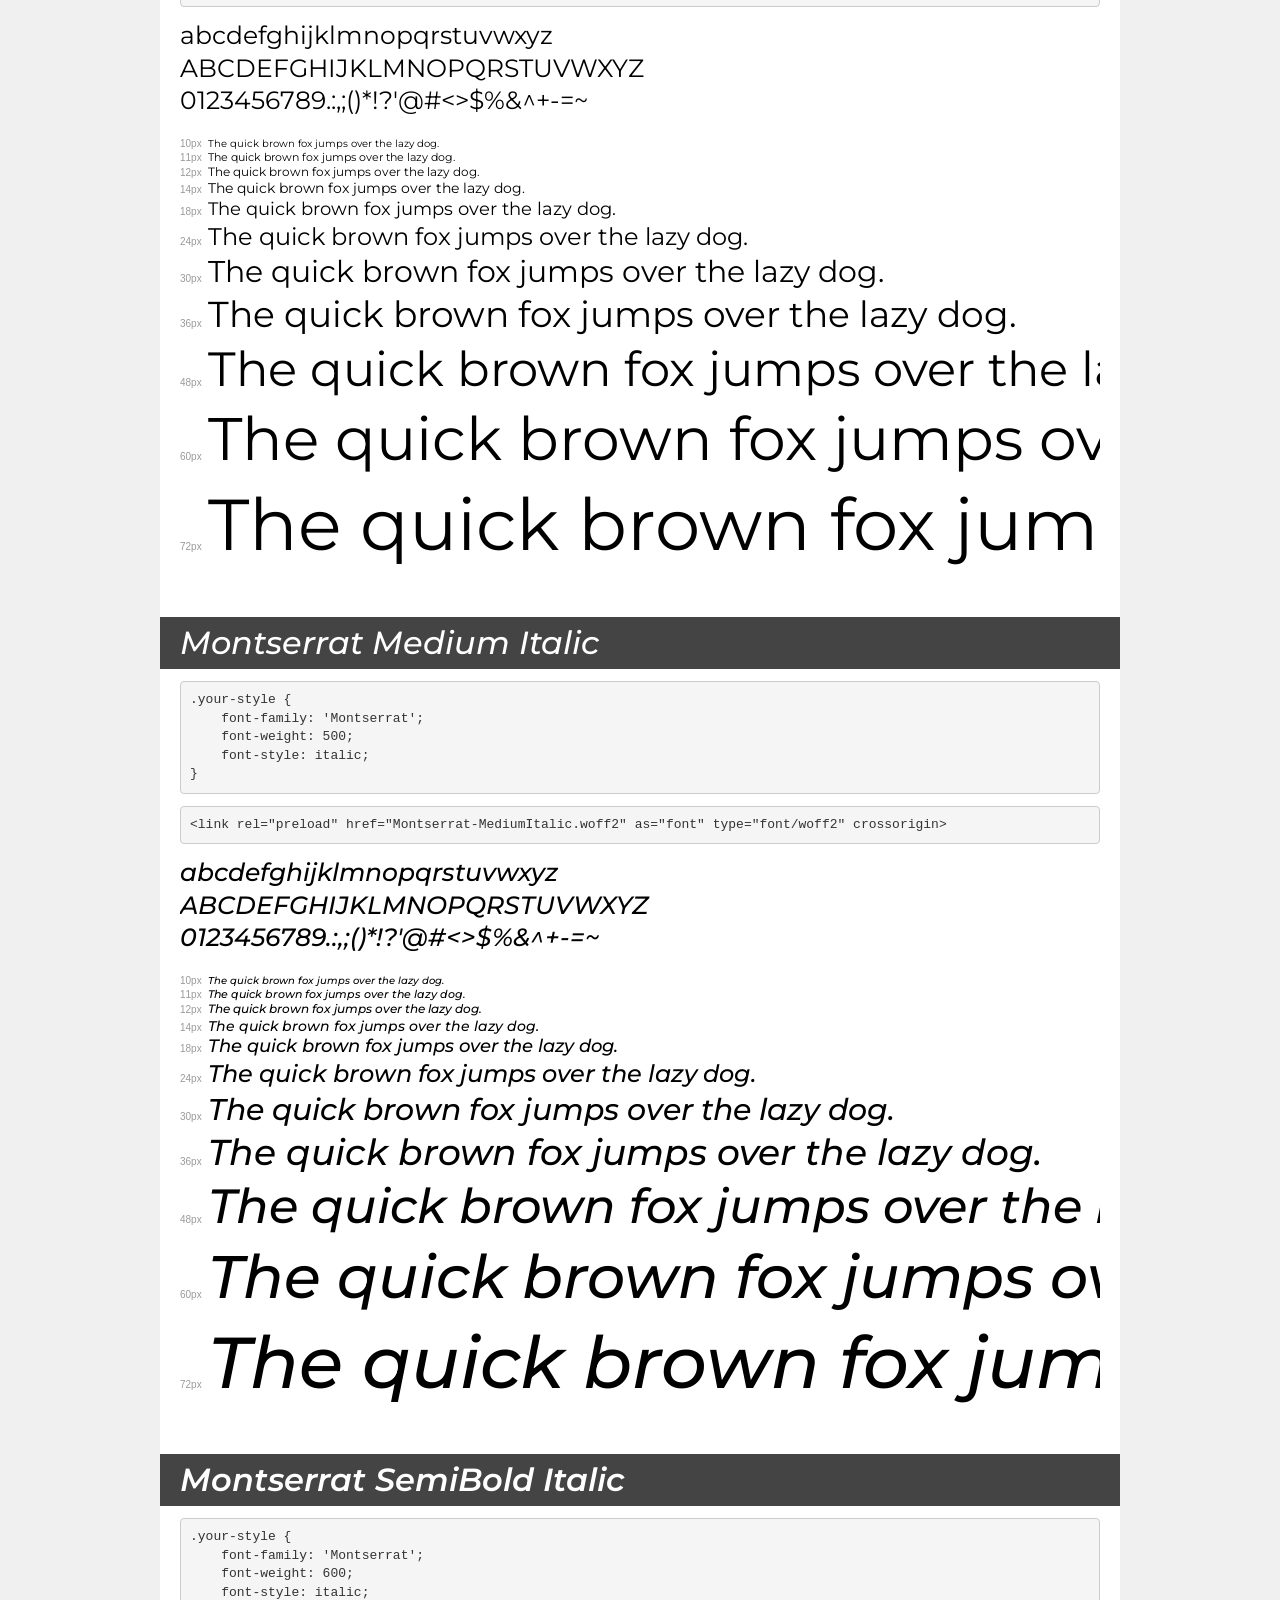
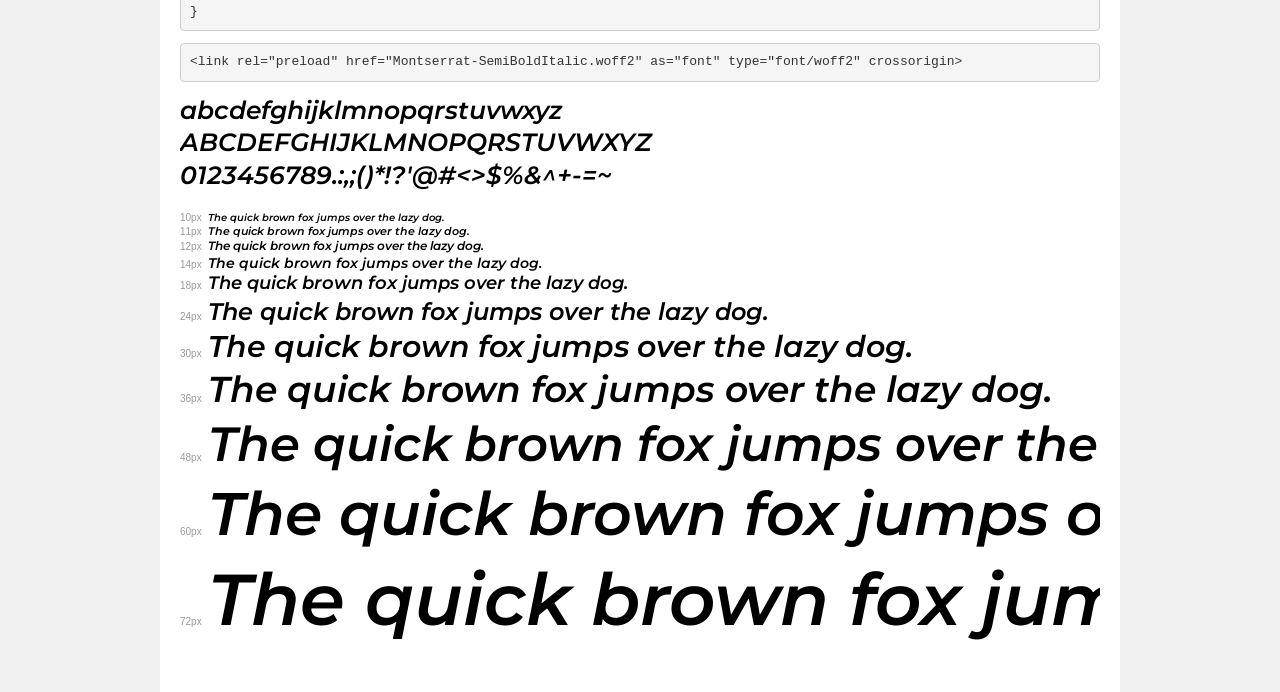
<file: data/fonts/Monserrat/demo.html>
<!DOCTYPE html>
<html lang="en">
<head>
    <meta charset="utf-8">
    <meta http-equiv="X-UA-Compatible" content="IE=edge">
    <meta name="viewport" content="width=device-width, initial-scale=1">
    <meta name="robots" content="noindex, noarchive">
    <meta name="format-detection" content="telephone=no">
    <title>Transfonter demo</title>
    <link href="stylesheet.css" rel="stylesheet">
    <style>
        /*
        http://meyerweb.com/eric/tools/css/reset/
        v2.0 | 20110126
        License: none (public domain)
        */
        html, body, div, span, applet, object, iframe,
        h1, h2, h3, h4, h5, h6, p, blockquote, pre,
        a, abbr, acronym, address, big, cite, code,
        del, dfn, em, img, ins, kbd, q, s, samp,
        small, strike, strong, sub, sup, tt, var,
        b, u, i, center,
        dl, dt, dd, ol, ul, li,
        fieldset, form, label, legend,
        table, caption, tbody, tfoot, thead, tr, th, td,
        article, aside, canvas, details, embed,
        figure, figcaption, footer, header, hgroup,
        menu, nav, output, ruby, section, summary,
        time, mark, audio, video {
            margin: 0;
            padding: 0;
            border: 0;
            font-size: 100%;
            font: inherit;
            vertical-align: baseline;
        }
        /* HTML5 display-role reset for older browsers */
        article, aside, details, figcaption, figure,
        footer, header, hgroup, menu, nav, section {
            display: block;
        }
        body {
            line-height: 1;
        }
        ol, ul {
            list-style: none;
        }
        blockquote, q {
            quotes: none;
        }
        blockquote:before, blockquote:after,
        q:before, q:after {
            content: '';
            content: none;
        }
        table {
            border-collapse: collapse;
            border-spacing: 0;
        }
        /* demo styles */
        body {
            background: #f0f0f0;
            color: #000;
        }
        .page {
            background: #fff;
            width: 920px;
            margin: 0 auto;
            padding: 20px 20px 0 20px;
            overflow: hidden;
        }
        .font-container {
            overflow-x: auto;
            overflow-y: hidden;
            margin-bottom: 40px;
            line-height: 1.3;
            white-space: nowrap;
            padding-bottom: 5px;
        }
        h1 {
            position: relative;
            background: #444;
            font-size: 32px;
            color: #fff;
            padding: 10px 20px;
            margin: 0 -20px 12px -20px;
        }
        .letters {
            font-size: 25px;
            margin-bottom: 20px;
        }
        .s10:before {
            content: '10px';
        }
        .s11:before {
            content: '11px';
        }
        .s12:before {
            content: '12px';
        }
        .s14:before {
            content: '14px';
        }
        .s18:before {
            content: '18px';
        }
        .s24:before {
            content: '24px';
        }
        .s30:before {
            content: '30px';
        }
        .s36:before {
            content: '36px';
        }
        .s48:before {
            content: '48px';
        }
        .s60:before {
            content: '60px';
        }
        .s72:before {
            content: '72px';
        }
        .s10:before, .s11:before, .s12:before, .s14:before,
        .s18:before, .s24:before, .s30:before, .s36:before,
        .s48:before, .s60:before, .s72:before {
            font-family: Arial, sans-serif;
            font-size: 10px;
            font-weight: normal;
            font-style: normal;
            color: #999;
            padding-right: 6px;
        }
        pre {
            display: block;
            padding: 9px;
            margin: 0 0 12px;
            font-family: Monaco, Menlo, Consolas, "Courier New", monospace;
            font-size: 13px;
            line-height: 1.428571429;
            color: #333;
            font-weight: normal;
            font-style: normal;
            background-color: #f5f5f5;
            border: 1px solid #ccc;
            overflow-x: auto;
            border-radius: 4px;
        }
        /* responsive */
        @media (max-width: 959px) {
            .page {
                width: auto;
                margin: 0;
            }
        }
    </style>
</head>
<body>
<div class="page">
    <div class="demo">
        <h1 style="font-family: 'Montserrat'; font-weight: bold; font-style: normal;">Montserrat Bold</h1>
        <pre title="Usage">.your-style {
    font-family: 'Montserrat';
    font-weight: bold;
    font-style: normal;
}</pre>
        <pre title="Preload (optional)">
&lt;link rel=&quot;preload&quot; href=&quot;Montserrat-Bold.woff2&quot; as=&quot;font&quot; type=&quot;font/woff2&quot; crossorigin&gt;</pre>
        <div class="font-container" style="font-family: 'Montserrat'; font-weight: bold; font-style: normal;">
            <p class="letters">
                abcdefghijklmnopqrstuvwxyz<br>
ABCDEFGHIJKLMNOPQRSTUVWXYZ<br>
                0123456789.:,;()*!?'@#&lt;&gt;$%&^+-=~
            </p>
            <p class="s10" style="font-size: 10px;">The quick brown fox jumps over the lazy dog.</p>
            <p class="s11" style="font-size: 11px;">The quick brown fox jumps over the lazy dog.</p>
            <p class="s12" style="font-size: 12px;">The quick brown fox jumps over the lazy dog.</p>
            <p class="s14" style="font-size: 14px;">The quick brown fox jumps over the lazy dog.</p>
            <p class="s18" style="font-size: 18px;">The quick brown fox jumps over the lazy dog.</p>
            <p class="s24" style="font-size: 24px;">The quick brown fox jumps over the lazy dog.</p>
            <p class="s30" style="font-size: 30px;">The quick brown fox jumps over the lazy dog.</p>
            <p class="s36" style="font-size: 36px;">The quick brown fox jumps over the lazy dog.</p>
            <p class="s48" style="font-size: 48px;">The quick brown fox jumps over the lazy dog.</p>
            <p class="s60" style="font-size: 60px;">The quick brown fox jumps over the lazy dog.</p>
            <p class="s72" style="font-size: 72px;">The quick brown fox jumps over the lazy dog.</p>
        </div>
    </div>

    <div class="demo">
        <h1 style="font-family: 'Montserrat'; font-weight: bold; font-style: normal;">Montserrat ExtraBold</h1>
        <pre title="Usage">.your-style {
    font-family: 'Montserrat';
    font-weight: bold;
    font-style: normal;
}</pre>
        <pre title="Preload (optional)">
&lt;link rel=&quot;preload&quot; href=&quot;Montserrat-ExtraBold.woff2&quot; as=&quot;font&quot; type=&quot;font/woff2&quot; crossorigin&gt;</pre>
        <div class="font-container" style="font-family: 'Montserrat'; font-weight: bold; font-style: normal;">
            <p class="letters">
                abcdefghijklmnopqrstuvwxyz<br>
ABCDEFGHIJKLMNOPQRSTUVWXYZ<br>
                0123456789.:,;()*!?'@#&lt;&gt;$%&^+-=~
            </p>
            <p class="s10" style="font-size: 10px;">The quick brown fox jumps over the lazy dog.</p>
            <p class="s11" style="font-size: 11px;">The quick brown fox jumps over the lazy dog.</p>
            <p class="s12" style="font-size: 12px;">The quick brown fox jumps over the lazy dog.</p>
            <p class="s14" style="font-size: 14px;">The quick brown fox jumps over the lazy dog.</p>
            <p class="s18" style="font-size: 18px;">The quick brown fox jumps over the lazy dog.</p>
            <p class="s24" style="font-size: 24px;">The quick brown fox jumps over the lazy dog.</p>
            <p class="s30" style="font-size: 30px;">The quick brown fox jumps over the lazy dog.</p>
            <p class="s36" style="font-size: 36px;">The quick brown fox jumps over the lazy dog.</p>
            <p class="s48" style="font-size: 48px;">The quick brown fox jumps over the lazy dog.</p>
            <p class="s60" style="font-size: 60px;">The quick brown fox jumps over the lazy dog.</p>
            <p class="s72" style="font-size: 72px;">The quick brown fox jumps over the lazy dog.</p>
        </div>
    </div>

    <div class="demo">
        <h1 style="font-family: 'Montserrat'; font-weight: 900; font-style: normal;">Montserrat Black</h1>
        <pre title="Usage">.your-style {
    font-family: 'Montserrat';
    font-weight: 900;
    font-style: normal;
}</pre>
        <pre title="Preload (optional)">
&lt;link rel=&quot;preload&quot; href=&quot;Montserrat-Black.woff2&quot; as=&quot;font&quot; type=&quot;font/woff2&quot; crossorigin&gt;</pre>
        <div class="font-container" style="font-family: 'Montserrat'; font-weight: 900; font-style: normal;">
            <p class="letters">
                abcdefghijklmnopqrstuvwxyz<br>
ABCDEFGHIJKLMNOPQRSTUVWXYZ<br>
                0123456789.:,;()*!?'@#&lt;&gt;$%&^+-=~
            </p>
            <p class="s10" style="font-size: 10px;">The quick brown fox jumps over the lazy dog.</p>
            <p class="s11" style="font-size: 11px;">The quick brown fox jumps over the lazy dog.</p>
            <p class="s12" style="font-size: 12px;">The quick brown fox jumps over the lazy dog.</p>
            <p class="s14" style="font-size: 14px;">The quick brown fox jumps over the lazy dog.</p>
            <p class="s18" style="font-size: 18px;">The quick brown fox jumps over the lazy dog.</p>
            <p class="s24" style="font-size: 24px;">The quick brown fox jumps over the lazy dog.</p>
            <p class="s30" style="font-size: 30px;">The quick brown fox jumps over the lazy dog.</p>
            <p class="s36" style="font-size: 36px;">The quick brown fox jumps over the lazy dog.</p>
            <p class="s48" style="font-size: 48px;">The quick brown fox jumps over the lazy dog.</p>
            <p class="s60" style="font-size: 60px;">The quick brown fox jumps over the lazy dog.</p>
            <p class="s72" style="font-size: 72px;">The quick brown fox jumps over the lazy dog.</p>
        </div>
    </div>

    <div class="demo">
        <h1 style="font-family: 'Montserrat'; font-weight: bold; font-style: italic;">Montserrat ExtraBold Italic</h1>
        <pre title="Usage">.your-style {
    font-family: 'Montserrat';
    font-weight: bold;
    font-style: italic;
}</pre>
        <pre title="Preload (optional)">
&lt;link rel=&quot;preload&quot; href=&quot;Montserrat-ExtraBoldItalic.woff2&quot; as=&quot;font&quot; type=&quot;font/woff2&quot; crossorigin&gt;</pre>
        <div class="font-container" style="font-family: 'Montserrat'; font-weight: bold; font-style: italic;">
            <p class="letters">
                abcdefghijklmnopqrstuvwxyz<br>
ABCDEFGHIJKLMNOPQRSTUVWXYZ<br>
                0123456789.:,;()*!?'@#&lt;&gt;$%&^+-=~
            </p>
            <p class="s10" style="font-size: 10px;">The quick brown fox jumps over the lazy dog.</p>
            <p class="s11" style="font-size: 11px;">The quick brown fox jumps over the lazy dog.</p>
            <p class="s12" style="font-size: 12px;">The quick brown fox jumps over the lazy dog.</p>
            <p class="s14" style="font-size: 14px;">The quick brown fox jumps over the lazy dog.</p>
            <p class="s18" style="font-size: 18px;">The quick brown fox jumps over the lazy dog.</p>
            <p class="s24" style="font-size: 24px;">The quick brown fox jumps over the lazy dog.</p>
            <p class="s30" style="font-size: 30px;">The quick brown fox jumps over the lazy dog.</p>
            <p class="s36" style="font-size: 36px;">The quick brown fox jumps over the lazy dog.</p>
            <p class="s48" style="font-size: 48px;">The quick brown fox jumps over the lazy dog.</p>
            <p class="s60" style="font-size: 60px;">The quick brown fox jumps over the lazy dog.</p>
            <p class="s72" style="font-size: 72px;">The quick brown fox jumps over the lazy dog.</p>
        </div>
    </div>

    <div class="demo">
        <h1 style="font-family: 'Montserrat'; font-weight: 900; font-style: italic;">Montserrat Black Italic</h1>
        <pre title="Usage">.your-style {
    font-family: 'Montserrat';
    font-weight: 900;
    font-style: italic;
}</pre>
        <pre title="Preload (optional)">
&lt;link rel=&quot;preload&quot; href=&quot;Montserrat-BlackItalic.woff2&quot; as=&quot;font&quot; type=&quot;font/woff2&quot; crossorigin&gt;</pre>
        <div class="font-container" style="font-family: 'Montserrat'; font-weight: 900; font-style: italic;">
            <p class="letters">
                abcdefghijklmnopqrstuvwxyz<br>
ABCDEFGHIJKLMNOPQRSTUVWXYZ<br>
                0123456789.:,;()*!?'@#&lt;&gt;$%&^+-=~
            </p>
            <p class="s10" style="font-size: 10px;">The quick brown fox jumps over the lazy dog.</p>
            <p class="s11" style="font-size: 11px;">The quick brown fox jumps over the lazy dog.</p>
            <p class="s12" style="font-size: 12px;">The quick brown fox jumps over the lazy dog.</p>
            <p class="s14" style="font-size: 14px;">The quick brown fox jumps over the lazy dog.</p>
            <p class="s18" style="font-size: 18px;">The quick brown fox jumps over the lazy dog.</p>
            <p class="s24" style="font-size: 24px;">The quick brown fox jumps over the lazy dog.</p>
            <p class="s30" style="font-size: 30px;">The quick brown fox jumps over the lazy dog.</p>
            <p class="s36" style="font-size: 36px;">The quick brown fox jumps over the lazy dog.</p>
            <p class="s48" style="font-size: 48px;">The quick brown fox jumps over the lazy dog.</p>
            <p class="s60" style="font-size: 60px;">The quick brown fox jumps over the lazy dog.</p>
            <p class="s72" style="font-size: 72px;">The quick brown fox jumps over the lazy dog.</p>
        </div>
    </div>

    <div class="demo">
        <h1 style="font-family: 'Montserrat'; font-weight: 500; font-style: normal;">Montserrat Medium</h1>
        <pre title="Usage">.your-style {
    font-family: 'Montserrat';
    font-weight: 500;
    font-style: normal;
}</pre>
        <pre title="Preload (optional)">
&lt;link rel=&quot;preload&quot; href=&quot;Montserrat-Medium.woff2&quot; as=&quot;font&quot; type=&quot;font/woff2&quot; crossorigin&gt;</pre>
        <div class="font-container" style="font-family: 'Montserrat'; font-weight: 500; font-style: normal;">
            <p class="letters">
                abcdefghijklmnopqrstuvwxyz<br>
ABCDEFGHIJKLMNOPQRSTUVWXYZ<br>
                0123456789.:,;()*!?'@#&lt;&gt;$%&^+-=~
            </p>
            <p class="s10" style="font-size: 10px;">The quick brown fox jumps over the lazy dog.</p>
            <p class="s11" style="font-size: 11px;">The quick brown fox jumps over the lazy dog.</p>
            <p class="s12" style="font-size: 12px;">The quick brown fox jumps over the lazy dog.</p>
            <p class="s14" style="font-size: 14px;">The quick brown fox jumps over the lazy dog.</p>
            <p class="s18" style="font-size: 18px;">The quick brown fox jumps over the lazy dog.</p>
            <p class="s24" style="font-size: 24px;">The quick brown fox jumps over the lazy dog.</p>
            <p class="s30" style="font-size: 30px;">The quick brown fox jumps over the lazy dog.</p>
            <p class="s36" style="font-size: 36px;">The quick brown fox jumps over the lazy dog.</p>
            <p class="s48" style="font-size: 48px;">The quick brown fox jumps over the lazy dog.</p>
            <p class="s60" style="font-size: 60px;">The quick brown fox jumps over the lazy dog.</p>
            <p class="s72" style="font-size: 72px;">The quick brown fox jumps over the lazy dog.</p>
        </div>
    </div>

    <div class="demo">
        <h1 style="font-family: 'Montserrat'; font-weight: bold; font-style: italic;">Montserrat Bold Italic</h1>
        <pre title="Usage">.your-style {
    font-family: 'Montserrat';
    font-weight: bold;
    font-style: italic;
}</pre>
        <pre title="Preload (optional)">
&lt;link rel=&quot;preload&quot; href=&quot;Montserrat-BoldItalic.woff2&quot; as=&quot;font&quot; type=&quot;font/woff2&quot; crossorigin&gt;</pre>
        <div class="font-container" style="font-family: 'Montserrat'; font-weight: bold; font-style: italic;">
            <p class="letters">
                abcdefghijklmnopqrstuvwxyz<br>
ABCDEFGHIJKLMNOPQRSTUVWXYZ<br>
                0123456789.:,;()*!?'@#&lt;&gt;$%&^+-=~
            </p>
            <p class="s10" style="font-size: 10px;">The quick brown fox jumps over the lazy dog.</p>
            <p class="s11" style="font-size: 11px;">The quick brown fox jumps over the lazy dog.</p>
            <p class="s12" style="font-size: 12px;">The quick brown fox jumps over the lazy dog.</p>
            <p class="s14" style="font-size: 14px;">The quick brown fox jumps over the lazy dog.</p>
            <p class="s18" style="font-size: 18px;">The quick brown fox jumps over the lazy dog.</p>
            <p class="s24" style="font-size: 24px;">The quick brown fox jumps over the lazy dog.</p>
            <p class="s30" style="font-size: 30px;">The quick brown fox jumps over the lazy dog.</p>
            <p class="s36" style="font-size: 36px;">The quick brown fox jumps over the lazy dog.</p>
            <p class="s48" style="font-size: 48px;">The quick brown fox jumps over the lazy dog.</p>
            <p class="s60" style="font-size: 60px;">The quick brown fox jumps over the lazy dog.</p>
            <p class="s72" style="font-size: 72px;">The quick brown fox jumps over the lazy dog.</p>
        </div>
    </div>

    <div class="demo">
        <h1 style="font-family: 'Montserrat'; font-weight: 300; font-style: italic;">Montserrat Light Italic</h1>
        <pre title="Usage">.your-style {
    font-family: 'Montserrat';
    font-weight: 300;
    font-style: italic;
}</pre>
        <pre title="Preload (optional)">
&lt;link rel=&quot;preload&quot; href=&quot;Montserrat-LightItalic.woff2&quot; as=&quot;font&quot; type=&quot;font/woff2&quot; crossorigin&gt;</pre>
        <div class="font-container" style="font-family: 'Montserrat'; font-weight: 300; font-style: italic;">
            <p class="letters">
                abcdefghijklmnopqrstuvwxyz<br>
ABCDEFGHIJKLMNOPQRSTUVWXYZ<br>
                0123456789.:,;()*!?'@#&lt;&gt;$%&^+-=~
            </p>
            <p class="s10" style="font-size: 10px;">The quick brown fox jumps over the lazy dog.</p>
            <p class="s11" style="font-size: 11px;">The quick brown fox jumps over the lazy dog.</p>
            <p class="s12" style="font-size: 12px;">The quick brown fox jumps over the lazy dog.</p>
            <p class="s14" style="font-size: 14px;">The quick brown fox jumps over the lazy dog.</p>
            <p class="s18" style="font-size: 18px;">The quick brown fox jumps over the lazy dog.</p>
            <p class="s24" style="font-size: 24px;">The quick brown fox jumps over the lazy dog.</p>
            <p class="s30" style="font-size: 30px;">The quick brown fox jumps over the lazy dog.</p>
            <p class="s36" style="font-size: 36px;">The quick brown fox jumps over the lazy dog.</p>
            <p class="s48" style="font-size: 48px;">The quick brown fox jumps over the lazy dog.</p>
            <p class="s60" style="font-size: 60px;">The quick brown fox jumps over the lazy dog.</p>
            <p class="s72" style="font-size: 72px;">The quick brown fox jumps over the lazy dog.</p>
        </div>
    </div>

    <div class="demo">
        <h1 style="font-family: 'Montserrat'; font-weight: 200; font-style: italic;">Montserrat ExtraLight Italic</h1>
        <pre title="Usage">.your-style {
    font-family: 'Montserrat';
    font-weight: 200;
    font-style: italic;
}</pre>
        <pre title="Preload (optional)">
&lt;link rel=&quot;preload&quot; href=&quot;Montserrat-ExtraLightItalic.woff2&quot; as=&quot;font&quot; type=&quot;font/woff2&quot; crossorigin&gt;</pre>
        <div class="font-container" style="font-family: 'Montserrat'; font-weight: 200; font-style: italic;">
            <p class="letters">
                abcdefghijklmnopqrstuvwxyz<br>
ABCDEFGHIJKLMNOPQRSTUVWXYZ<br>
                0123456789.:,;()*!?'@#&lt;&gt;$%&^+-=~
            </p>
            <p class="s10" style="font-size: 10px;">The quick brown fox jumps over the lazy dog.</p>
            <p class="s11" style="font-size: 11px;">The quick brown fox jumps over the lazy dog.</p>
            <p class="s12" style="font-size: 12px;">The quick brown fox jumps over the lazy dog.</p>
            <p class="s14" style="font-size: 14px;">The quick brown fox jumps over the lazy dog.</p>
            <p class="s18" style="font-size: 18px;">The quick brown fox jumps over the lazy dog.</p>
            <p class="s24" style="font-size: 24px;">The quick brown fox jumps over the lazy dog.</p>
            <p class="s30" style="font-size: 30px;">The quick brown fox jumps over the lazy dog.</p>
            <p class="s36" style="font-size: 36px;">The quick brown fox jumps over the lazy dog.</p>
            <p class="s48" style="font-size: 48px;">The quick brown fox jumps over the lazy dog.</p>
            <p class="s60" style="font-size: 60px;">The quick brown fox jumps over the lazy dog.</p>
            <p class="s72" style="font-size: 72px;">The quick brown fox jumps over the lazy dog.</p>
        </div>
    </div>

    <div class="demo">
        <h1 style="font-family: 'Montserrat'; font-weight: 100; font-style: normal;">Montserrat Thin</h1>
        <pre title="Usage">.your-style {
    font-family: 'Montserrat';
    font-weight: 100;
    font-style: normal;
}</pre>
        <pre title="Preload (optional)">
&lt;link rel=&quot;preload&quot; href=&quot;Montserrat-Thin.woff2&quot; as=&quot;font&quot; type=&quot;font/woff2&quot; crossorigin&gt;</pre>
        <div class="font-container" style="font-family: 'Montserrat'; font-weight: 100; font-style: normal;">
            <p class="letters">
                abcdefghijklmnopqrstuvwxyz<br>
ABCDEFGHIJKLMNOPQRSTUVWXYZ<br>
                0123456789.:,;()*!?'@#&lt;&gt;$%&^+-=~
            </p>
            <p class="s10" style="font-size: 10px;">The quick brown fox jumps over the lazy dog.</p>
            <p class="s11" style="font-size: 11px;">The quick brown fox jumps over the lazy dog.</p>
            <p class="s12" style="font-size: 12px;">The quick brown fox jumps over the lazy dog.</p>
            <p class="s14" style="font-size: 14px;">The quick brown fox jumps over the lazy dog.</p>
            <p class="s18" style="font-size: 18px;">The quick brown fox jumps over the lazy dog.</p>
            <p class="s24" style="font-size: 24px;">The quick brown fox jumps over the lazy dog.</p>
            <p class="s30" style="font-size: 30px;">The quick brown fox jumps over the lazy dog.</p>
            <p class="s36" style="font-size: 36px;">The quick brown fox jumps over the lazy dog.</p>
            <p class="s48" style="font-size: 48px;">The quick brown fox jumps over the lazy dog.</p>
            <p class="s60" style="font-size: 60px;">The quick brown fox jumps over the lazy dog.</p>
            <p class="s72" style="font-size: 72px;">The quick brown fox jumps over the lazy dog.</p>
        </div>
    </div>

    <div class="demo">
        <h1 style="font-family: 'Montserrat'; font-weight: 300; font-style: normal;">Montserrat Light</h1>
        <pre title="Usage">.your-style {
    font-family: 'Montserrat';
    font-weight: 300;
    font-style: normal;
}</pre>
        <pre title="Preload (optional)">
&lt;link rel=&quot;preload&quot; href=&quot;Montserrat-Light.woff2&quot; as=&quot;font&quot; type=&quot;font/woff2&quot; crossorigin&gt;</pre>
        <div class="font-container" style="font-family: 'Montserrat'; font-weight: 300; font-style: normal;">
            <p class="letters">
                abcdefghijklmnopqrstuvwxyz<br>
ABCDEFGHIJKLMNOPQRSTUVWXYZ<br>
                0123456789.:,;()*!?'@#&lt;&gt;$%&^+-=~
            </p>
            <p class="s10" style="font-size: 10px;">The quick brown fox jumps over the lazy dog.</p>
            <p class="s11" style="font-size: 11px;">The quick brown fox jumps over the lazy dog.</p>
            <p class="s12" style="font-size: 12px;">The quick brown fox jumps over the lazy dog.</p>
            <p class="s14" style="font-size: 14px;">The quick brown fox jumps over the lazy dog.</p>
            <p class="s18" style="font-size: 18px;">The quick brown fox jumps over the lazy dog.</p>
            <p class="s24" style="font-size: 24px;">The quick brown fox jumps over the lazy dog.</p>
            <p class="s30" style="font-size: 30px;">The quick brown fox jumps over the lazy dog.</p>
            <p class="s36" style="font-size: 36px;">The quick brown fox jumps over the lazy dog.</p>
            <p class="s48" style="font-size: 48px;">The quick brown fox jumps over the lazy dog.</p>
            <p class="s60" style="font-size: 60px;">The quick brown fox jumps over the lazy dog.</p>
            <p class="s72" style="font-size: 72px;">The quick brown fox jumps over the lazy dog.</p>
        </div>
    </div>

    <div class="demo">
        <h1 style="font-family: 'Montserrat'; font-weight: 200; font-style: normal;">Montserrat ExtraLight</h1>
        <pre title="Usage">.your-style {
    font-family: 'Montserrat';
    font-weight: 200;
    font-style: normal;
}</pre>
        <pre title="Preload (optional)">
&lt;link rel=&quot;preload&quot; href=&quot;Montserrat-ExtraLight.woff2&quot; as=&quot;font&quot; type=&quot;font/woff2&quot; crossorigin&gt;</pre>
        <div class="font-container" style="font-family: 'Montserrat'; font-weight: 200; font-style: normal;">
            <p class="letters">
                abcdefghijklmnopqrstuvwxyz<br>
ABCDEFGHIJKLMNOPQRSTUVWXYZ<br>
                0123456789.:,;()*!?'@#&lt;&gt;$%&^+-=~
            </p>
            <p class="s10" style="font-size: 10px;">The quick brown fox jumps over the lazy dog.</p>
            <p class="s11" style="font-size: 11px;">The quick brown fox jumps over the lazy dog.</p>
            <p class="s12" style="font-size: 12px;">The quick brown fox jumps over the lazy dog.</p>
            <p class="s14" style="font-size: 14px;">The quick brown fox jumps over the lazy dog.</p>
            <p class="s18" style="font-size: 18px;">The quick brown fox jumps over the lazy dog.</p>
            <p class="s24" style="font-size: 24px;">The quick brown fox jumps over the lazy dog.</p>
            <p class="s30" style="font-size: 30px;">The quick brown fox jumps over the lazy dog.</p>
            <p class="s36" style="font-size: 36px;">The quick brown fox jumps over the lazy dog.</p>
            <p class="s48" style="font-size: 48px;">The quick brown fox jumps over the lazy dog.</p>
            <p class="s60" style="font-size: 60px;">The quick brown fox jumps over the lazy dog.</p>
            <p class="s72" style="font-size: 72px;">The quick brown fox jumps over the lazy dog.</p>
        </div>
    </div>

    <div class="demo">
        <h1 style="font-family: 'Montserrat'; font-weight: 600; font-style: normal;">Montserrat SemiBold</h1>
        <pre title="Usage">.your-style {
    font-family: 'Montserrat';
    font-weight: 600;
    font-style: normal;
}</pre>
        <pre title="Preload (optional)">
&lt;link rel=&quot;preload&quot; href=&quot;Montserrat-SemiBold.woff2&quot; as=&quot;font&quot; type=&quot;font/woff2&quot; crossorigin&gt;</pre>
        <div class="font-container" style="font-family: 'Montserrat'; font-weight: 600; font-style: normal;">
            <p class="letters">
                abcdefghijklmnopqrstuvwxyz<br>
ABCDEFGHIJKLMNOPQRSTUVWXYZ<br>
                0123456789.:,;()*!?'@#&lt;&gt;$%&^+-=~
            </p>
            <p class="s10" style="font-size: 10px;">The quick brown fox jumps over the lazy dog.</p>
            <p class="s11" style="font-size: 11px;">The quick brown fox jumps over the lazy dog.</p>
            <p class="s12" style="font-size: 12px;">The quick brown fox jumps over the lazy dog.</p>
            <p class="s14" style="font-size: 14px;">The quick brown fox jumps over the lazy dog.</p>
            <p class="s18" style="font-size: 18px;">The quick brown fox jumps over the lazy dog.</p>
            <p class="s24" style="font-size: 24px;">The quick brown fox jumps over the lazy dog.</p>
            <p class="s30" style="font-size: 30px;">The quick brown fox jumps over the lazy dog.</p>
            <p class="s36" style="font-size: 36px;">The quick brown fox jumps over the lazy dog.</p>
            <p class="s48" style="font-size: 48px;">The quick brown fox jumps over the lazy dog.</p>
            <p class="s60" style="font-size: 60px;">The quick brown fox jumps over the lazy dog.</p>
            <p class="s72" style="font-size: 72px;">The quick brown fox jumps over the lazy dog.</p>
        </div>
    </div>

    <div class="demo">
        <h1 style="font-family: 'Montserrat'; font-weight: 100; font-style: italic;">Montserrat Thin Italic</h1>
        <pre title="Usage">.your-style {
    font-family: 'Montserrat';
    font-weight: 100;
    font-style: italic;
}</pre>
        <pre title="Preload (optional)">
&lt;link rel=&quot;preload&quot; href=&quot;Montserrat-ThinItalic.woff2&quot; as=&quot;font&quot; type=&quot;font/woff2&quot; crossorigin&gt;</pre>
        <div class="font-container" style="font-family: 'Montserrat'; font-weight: 100; font-style: italic;">
            <p class="letters">
                abcdefghijklmnopqrstuvwxyz<br>
ABCDEFGHIJKLMNOPQRSTUVWXYZ<br>
                0123456789.:,;()*!?'@#&lt;&gt;$%&^+-=~
            </p>
            <p class="s10" style="font-size: 10px;">The quick brown fox jumps over the lazy dog.</p>
            <p class="s11" style="font-size: 11px;">The quick brown fox jumps over the lazy dog.</p>
            <p class="s12" style="font-size: 12px;">The quick brown fox jumps over the lazy dog.</p>
            <p class="s14" style="font-size: 14px;">The quick brown fox jumps over the lazy dog.</p>
            <p class="s18" style="font-size: 18px;">The quick brown fox jumps over the lazy dog.</p>
            <p class="s24" style="font-size: 24px;">The quick brown fox jumps over the lazy dog.</p>
            <p class="s30" style="font-size: 30px;">The quick brown fox jumps over the lazy dog.</p>
            <p class="s36" style="font-size: 36px;">The quick brown fox jumps over the lazy dog.</p>
            <p class="s48" style="font-size: 48px;">The quick brown fox jumps over the lazy dog.</p>
            <p class="s60" style="font-size: 60px;">The quick brown fox jumps over the lazy dog.</p>
            <p class="s72" style="font-size: 72px;">The quick brown fox jumps over the lazy dog.</p>
        </div>
    </div>

    <div class="demo">
        <h1 style="font-family: 'Montserrat'; font-weight: normal; font-style: italic;">Montserrat Italic</h1>
        <pre title="Usage">.your-style {
    font-family: 'Montserrat';
    font-weight: normal;
    font-style: italic;
}</pre>
        <pre title="Preload (optional)">
&lt;link rel=&quot;preload&quot; href=&quot;Montserrat-Italic.woff2&quot; as=&quot;font&quot; type=&quot;font/woff2&quot; crossorigin&gt;</pre>
        <div class="font-container" style="font-family: 'Montserrat'; font-weight: normal; font-style: italic;">
            <p class="letters">
                abcdefghijklmnopqrstuvwxyz<br>
ABCDEFGHIJKLMNOPQRSTUVWXYZ<br>
                0123456789.:,;()*!?'@#&lt;&gt;$%&^+-=~
            </p>
            <p class="s10" style="font-size: 10px;">The quick brown fox jumps over the lazy dog.</p>
            <p class="s11" style="font-size: 11px;">The quick brown fox jumps over the lazy dog.</p>
            <p class="s12" style="font-size: 12px;">The quick brown fox jumps over the lazy dog.</p>
            <p class="s14" style="font-size: 14px;">The quick brown fox jumps over the lazy dog.</p>
            <p class="s18" style="font-size: 18px;">The quick brown fox jumps over the lazy dog.</p>
            <p class="s24" style="font-size: 24px;">The quick brown fox jumps over the lazy dog.</p>
            <p class="s30" style="font-size: 30px;">The quick brown fox jumps over the lazy dog.</p>
            <p class="s36" style="font-size: 36px;">The quick brown fox jumps over the lazy dog.</p>
            <p class="s48" style="font-size: 48px;">The quick brown fox jumps over the lazy dog.</p>
            <p class="s60" style="font-size: 60px;">The quick brown fox jumps over the lazy dog.</p>
            <p class="s72" style="font-size: 72px;">The quick brown fox jumps over the lazy dog.</p>
        </div>
    </div>

    <div class="demo">
        <h1 style="font-family: 'Montserrat'; font-weight: normal; font-style: normal;">Montserrat Regular</h1>
        <pre title="Usage">.your-style {
    font-family: 'Montserrat';
    font-weight: normal;
    font-style: normal;
}</pre>
        <pre title="Preload (optional)">
&lt;link rel=&quot;preload&quot; href=&quot;Montserrat-Regular.woff2&quot; as=&quot;font&quot; type=&quot;font/woff2&quot; crossorigin&gt;</pre>
        <div class="font-container" style="font-family: 'Montserrat'; font-weight: normal; font-style: normal;">
            <p class="letters">
                abcdefghijklmnopqrstuvwxyz<br>
ABCDEFGHIJKLMNOPQRSTUVWXYZ<br>
                0123456789.:,;()*!?'@#&lt;&gt;$%&^+-=~
            </p>
            <p class="s10" style="font-size: 10px;">The quick brown fox jumps over the lazy dog.</p>
            <p class="s11" style="font-size: 11px;">The quick brown fox jumps over the lazy dog.</p>
            <p class="s12" style="font-size: 12px;">The quick brown fox jumps over the lazy dog.</p>
            <p class="s14" style="font-size: 14px;">The quick brown fox jumps over the lazy dog.</p>
            <p class="s18" style="font-size: 18px;">The quick brown fox jumps over the lazy dog.</p>
            <p class="s24" style="font-size: 24px;">The quick brown fox jumps over the lazy dog.</p>
            <p class="s30" style="font-size: 30px;">The quick brown fox jumps over the lazy dog.</p>
            <p class="s36" style="font-size: 36px;">The quick brown fox jumps over the lazy dog.</p>
            <p class="s48" style="font-size: 48px;">The quick brown fox jumps over the lazy dog.</p>
            <p class="s60" style="font-size: 60px;">The quick brown fox jumps over the lazy dog.</p>
            <p class="s72" style="font-size: 72px;">The quick brown fox jumps over the lazy dog.</p>
        </div>
    </div>

    <div class="demo">
        <h1 style="font-family: 'Montserrat'; font-weight: 500; font-style: italic;">Montserrat Medium Italic</h1>
        <pre title="Usage">.your-style {
    font-family: 'Montserrat';
    font-weight: 500;
    font-style: italic;
}</pre>
        <pre title="Preload (optional)">
&lt;link rel=&quot;preload&quot; href=&quot;Montserrat-MediumItalic.woff2&quot; as=&quot;font&quot; type=&quot;font/woff2&quot; crossorigin&gt;</pre>
        <div class="font-container" style="font-family: 'Montserrat'; font-weight: 500; font-style: italic;">
            <p class="letters">
                abcdefghijklmnopqrstuvwxyz<br>
ABCDEFGHIJKLMNOPQRSTUVWXYZ<br>
                0123456789.:,;()*!?'@#&lt;&gt;$%&^+-=~
            </p>
            <p class="s10" style="font-size: 10px;">The quick brown fox jumps over the lazy dog.</p>
            <p class="s11" style="font-size: 11px;">The quick brown fox jumps over the lazy dog.</p>
            <p class="s12" style="font-size: 12px;">The quick brown fox jumps over the lazy dog.</p>
            <p class="s14" style="font-size: 14px;">The quick brown fox jumps over the lazy dog.</p>
            <p class="s18" style="font-size: 18px;">The quick brown fox jumps over the lazy dog.</p>
            <p class="s24" style="font-size: 24px;">The quick brown fox jumps over the lazy dog.</p>
            <p class="s30" style="font-size: 30px;">The quick brown fox jumps over the lazy dog.</p>
            <p class="s36" style="font-size: 36px;">The quick brown fox jumps over the lazy dog.</p>
            <p class="s48" style="font-size: 48px;">The quick brown fox jumps over the lazy dog.</p>
            <p class="s60" style="font-size: 60px;">The quick brown fox jumps over the lazy dog.</p>
            <p class="s72" style="font-size: 72px;">The quick brown fox jumps over the lazy dog.</p>
        </div>
    </div>

    <div class="demo">
        <h1 style="font-family: 'Montserrat'; font-weight: 600; font-style: italic;">Montserrat SemiBold Italic</h1>
        <pre title="Usage">.your-style {
    font-family: 'Montserrat';
    font-weight: 600;
    font-style: italic;
}</pre>
        <pre title="Preload (optional)">
&lt;link rel=&quot;preload&quot; href=&quot;Montserrat-SemiBoldItalic.woff2&quot; as=&quot;font&quot; type=&quot;font/woff2&quot; crossorigin&gt;</pre>
        <div class="font-container" style="font-family: 'Montserrat'; font-weight: 600; font-style: italic;">
            <p class="letters">
                abcdefghijklmnopqrstuvwxyz<br>
ABCDEFGHIJKLMNOPQRSTUVWXYZ<br>
                0123456789.:,;()*!?'@#&lt;&gt;$%&^+-=~
            </p>
            <p class="s10" style="font-size: 10px;">The quick brown fox jumps over the lazy dog.</p>
            <p class="s11" style="font-size: 11px;">The quick brown fox jumps over the lazy dog.</p>
            <p class="s12" style="font-size: 12px;">The quick brown fox jumps over the lazy dog.</p>
            <p class="s14" style="font-size: 14px;">The quick brown fox jumps over the lazy dog.</p>
            <p class="s18" style="font-size: 18px;">The quick brown fox jumps over the lazy dog.</p>
            <p class="s24" style="font-size: 24px;">The quick brown fox jumps over the lazy dog.</p>
            <p class="s30" style="font-size: 30px;">The quick brown fox jumps over the lazy dog.</p>
            <p class="s36" style="font-size: 36px;">The quick brown fox jumps over the lazy dog.</p>
            <p class="s48" style="font-size: 48px;">The quick brown fox jumps over the lazy dog.</p>
            <p class="s60" style="font-size: 60px;">The quick brown fox jumps over the lazy dog.</p>
            <p class="s72" style="font-size: 72px;">The quick brown fox jumps over the lazy dog.</p>
        </div>
    </div>

</div>
</body>
</html>
</file>
<file: data/css/fonts.css>
@font-face {
    font-family: 'Merriweather';
    src: url('../fonts/merri/Merriweather-Regular.eot');
    src: url('../fonts/merri/Merriweather-Regular.eot?#iefix') format('embedded-opentype'), url('../fonts/merri/Merriweather-Regular.woff2') format('woff2'), url('../fonts/merri/Merriweather-Regular.woff') format('woff'), url('../fonts/merri/Merriweather-Regular.ttf') format('truetype');
    font-weight: normal;
    font-style: normal;
    font-display: swap;
}

/* Open Sans */

@font-face {
    font-family: 'Open Sans';
    src: url('../fonts/sans/OpenSans-Regular.eot');
    src: url('../fonts/sans/OpenSans-Regular.eot?#iefix') format('embedded-opentype'), url('../fonts/sans/OpenSans-Regular.woff2') format('woff2'), url('../fonts/sans/OpenSans-Regular.woff') format('woff'), url('../fonts/sans/OpenSans-Regular.ttf') format('truetype');
    font-weight: normal;
    font-style: normal;
    font-display: swap;
}

@font-face {
    font-family: 'Open Sans';
    src: url('../fonts/sans/OpenSans-LightItalic.eot');
    src: url('../fonts/sans/OpenSans-LightItalic.eot?#iefix') format('embedded-opentype'), url('../fonts/sans/OpenSans-LightItalic.woff2') format('woff2'), url('../fonts/sans/OpenSans-LightItalic.woff') format('woff'), url('../fonts/sans/OpenSans-LightItalic.ttf') format('truetype');
    font-weight: 300;
    font-style: italic;
    font-display: swap;
}

@font-face {
    font-family: 'Open Sans';
    src: url('../fonts/sans/OpenSans-SemiBold.eot');
    src: url('../fonts/sans/OpenSans-SemiBold.eot?#iefix') format('embedded-opentype'), url('../fonts/sans/OpenSans-SemiBold.woff2') format('woff2'), url('../fonts/sans/OpenSans-SemiBold.woff') format('woff'), url('../fonts/sans/OpenSans-SemiBold.ttf') format('truetype');
    font-weight: 600;
    font-style: normal;
    font-display: swap;
}

@font-face {
    font-family: 'Open Sans';
    src: url('../fonts/sans/OpenSans-SemiBoldItalic.eot');
    src: url('../fonts/sans/OpenSans-SemiBoldItalic.eot?#iefix') format('embedded-opentype'), url('../fonts/sans/OpenSans-SemiBoldItalic.woff2') format('woff2'), url('../fonts/sans/OpenSans-SemiBoldItalic.woff') format('woff'), url('../fonts/sans/OpenSans-SemiBoldItalic.ttf') format('truetype');
    font-weight: 600;
    font-style: italic;
    font-display: swap;
}

@font-face {
    font-family: 'Open Sans';
    src: url('../fonts/sans/OpenSans-Light.eot');
    src: url('../fonts/sans/OpenSans-Light.eot?#iefix') format('embedded-opentype'), url('../fonts/sans/OpenSans-Light.woff2') format('woff2'), url('../fonts/sans/OpenSans-Light.woff') format('woff'), url('../fonts/sans/OpenSans-Light.ttf') format('truetype');
    font-weight: 300;
    font-style: normal;
    font-display: swap;
}

@font-face {
    font-family: 'Open Sans';
    src: url('../fonts/sans/OpenSans-BoldItalic.eot');
    src: url('../fonts/sans/OpenSans-BoldItalic.eot?#iefix') format('embedded-opentype'), url('../fonts/sans/OpenSans-BoldItalic.woff2') format('woff2'), url('../fonts/sans/OpenSans-BoldItalic.woff') format('woff'), url('../fonts/sans/OpenSans-BoldItalic.ttf') format('truetype');
    font-weight: bold;
    font-style: italic;
    font-display: swap;
}

@font-face {
    font-family: 'Open Sans';
    src: url('../fonts/sans/OpenSans-Italic.eot');
    src: url('../fonts/sans/OpenSans-Italic.eot?#iefix') format('embedded-opentype'), url('../fonts/sans/OpenSans-Italic.woff2') format('woff2'), url('../fonts/sans/OpenSans-Italic.woff') format('woff'), url('../fonts/sans/OpenSans-Italic.ttf') format('truetype');
    font-weight: normal;
    font-style: italic;
    font-display: swap;
}

@font-face {
    font-family: 'Open Sans';
    src: url('../fonts/sans/OpenSans-Bold.eot');
    src: url('../fonts/sans/OpenSans-Bold.eot?#iefix') format('embedded-opentype'), url('../fonts/sans/OpenSans-Bold.woff2') format('woff2'), url('../fonts/sans/OpenSans-Bold.woff') format('woff'), url('../fonts/sans/OpenSans-Bold.ttf') format('truetype');
    font-weight: bold;
    font-style: normal;
    font-display: swap;
}

@font-face {
    font-family: 'Open Sans';
    src: url('../fonts/sans/OpenSans-ExtraBoldItalic.eot');
    src: url('../fonts/sans/OpenSans-ExtraBoldItalic.eot?#iefix') format('embedded-opentype'), url('../fonts/sans/OpenSans-ExtraBoldItalic.woff2') format('woff2'), url('../fonts/sans/OpenSans-ExtraBoldItalic.woff') format('woff'), url('../fonts/sans/OpenSans-ExtraBoldItalic.ttf') format('truetype');
    font-weight: 800;
    font-style: italic;
    font-display: swap;
}

@font-face {
    font-family: 'Open Sans';
    src: url('../fonts/sans/OpenSans-ExtraBold.eot');
    src: url('../fonts/sans/OpenSans-ExtraBold.eot?#iefix') format('embedded-opentype'), url('../fonts/sans/OpenSans-ExtraBold.woff2') format('woff2'), url('../fonts/sans/OpenSans-ExtraBold.woff') format('woff'), url('../fonts/sans/OpenSans-ExtraBold.ttf') format('truetype');
    font-weight: 800;
    font-style: normal;
    font-display: swap;
}

/* Montserrat */
@font-face {
    font-family: 'Montserrat';
    src: url('../fonts/Monserrat/Montserrat-Bold.woff2') format('woff2'),
        url('../fonts/Monserrat/Montserrat-Bold.woff') format('woff');
    font-weight: bold;
    font-style: normal;
    font-display: swap;
}

@font-face {
    font-family: 'Montserrat';
    src: url('../fonts/Monserrat/Montserrat-ExtraBold.woff2') format('woff2'),
        url('../fonts/Monserrat/Montserrat-ExtraBold.woff') format('woff');
    font-weight: bold;
    font-style: normal;
    font-display: swap;
}

@font-face {
    font-family: 'Montserrat';
    src: url('../fonts/Monserrat/Montserrat-Black.woff2') format('woff2'),
        url('../fonts/Monserrat/Montserrat-Black.woff') format('woff');
    font-weight: 900;
    font-style: normal;
    font-display: swap;
}

@font-face {
    font-family: 'Montserrat';
    src: url('../fonts/Monserrat/Montserrat-ExtraBoldItalic.woff2') format('woff2'),
        url('../fonts/Monserrat/Montserrat-ExtraBoldItalic.woff') format('woff');
    font-weight: bold;
    font-style: italic;
    font-display: swap;
}

@font-face {
    font-family: 'Montserrat';
    src: url('../fonts/Monserrat/Montserrat-BlackItalic.woff2') format('woff2'),
        url('../fonts/Monserrat/Montserrat-BlackItalic.woff') format('woff');
    font-weight: 900;
    font-style: italic;
    font-display: swap;
}

@font-face {
    font-family: 'Montserrat';
    src: url('../fonts/Monserrat/Montserrat-Medium.woff2') format('woff2'),
        url('../fonts/Monserrat/Montserrat-Medium.woff') format('woff');
    font-weight: 500;
    font-style: normal;
    font-display: swap;
}

@font-face {
    font-family: 'Montserrat';
    src: url('../fonts/Monserrat/Montserrat-BoldItalic.woff2') format('woff2'),
        url('../fonts/Monserrat/Montserrat-BoldItalic.woff') format('woff');
    font-weight: bold;
    font-style: italic;
    font-display: swap;
}

@font-face {
    font-family: 'Montserrat';
    src: url('../fonts/Monserrat/Montserrat-LightItalic.woff2') format('woff2'),
        url('../fonts/Monserrat/Montserrat-LightItalic.woff') format('woff');
    font-weight: 300;
    font-style: italic;
    font-display: swap;
}

@font-face {
    font-family: 'Montserrat';
    src: url('../fonts/Monserrat/Montserrat-ExtraLightItalic.woff2') format('woff2'),
        url('../fonts/Monserrat/Montserrat-ExtraLightItalic.woff') format('woff');
    font-weight: 200;
    font-style: italic;
    font-display: swap;
}

@font-face {
    font-family: 'Montserrat';
    src: url('../fonts/Monserrat/Montserrat-Thin.woff2') format('woff2'),
        url('../fonts/Monserrat/Montserrat-Thin.woff') format('woff');
    font-weight: 100;
    font-style: normal;
    font-display: swap;
}

@font-face {
    font-family: 'Montserrat';
    src: url('../fonts/Monserrat/Montserrat-Light.woff2') format('woff2'),
        url('../fonts/Monserrat/Montserrat-Light.woff') format('woff');
    font-weight: 300;
    font-style: normal;
    font-display: swap;
}

@font-face {
    font-family: 'Montserrat';
    src: url('../fonts/Monserrat/Montserrat-ExtraLight.woff2') format('woff2'),
        url('../fonts/Monserrat/Montserrat-ExtraLight.woff') format('woff');
    font-weight: 200;
    font-style: normal;
    font-display: swap;
}

@font-face {
    font-family: 'Montserrat';
    src: url('../fonts/Monserrat/Montserrat-SemiBold.woff2') format('woff2'),
        url('../fonts/Monserrat/Montserrat-SemiBold.woff') format('woff');
    font-weight: 600;
    font-style: normal;
    font-display: swap;
}

@font-face {
    font-family: 'Montserrat';
    src: url('../fonts/Monserrat/Montserrat-ThinItalic.woff2') format('woff2'),
        url('../fonts/Monserrat/Montserrat-ThinItalic.woff') format('woff');
    font-weight: 100;
    font-style: italic;
    font-display: swap;
}

@font-face {
    font-family: 'Montserrat';
    src: url('../fonts/Monserrat/Montserrat-Italic.woff2') format('woff2'),
        url('../fonts/Monserrat/Montserrat-Italic.woff') format('woff');
    font-weight: normal;
    font-style: italic;
    font-display: swap;
}

@font-face {
    font-family: 'Montserrat';
    src: url('../fonts/Monserrat/Montserrat-Regular.woff2') format('woff2'),
        url('../fonts/Monserrat/Montserrat-Regular.woff') format('woff');
    font-weight: normal;
    font-style: normal;
    font-display: swap;
}

@font-face {
    font-family: 'Montserrat';
    src: url('../fonts/Monserrat/Montserrat-MediumItalic.woff2') format('woff2'),
        url('../fonts/Monserrat/Montserrat-MediumItalic.woff') format('woff');
    font-weight: 500;
    font-style: italic;
    font-display: swap;
}

@font-face {
    font-family: 'Montserrat';
    src: url('../fonts/Monserrat/Montserrat-SemiBoldItalic.woff2') format('woff2'),
        url('../fonts/Monserrat/Montserrat-SemiBoldItalic.woff') format('woff');
    font-weight: 600;
    font-style: italic;
    font-display: swap;
}
</file>
<file: data/css/styles.css>
html,body,div,span,object,iframe,h1,h2,h3,h4,h5,h6,p,blockquote,pre,abbr,address,cite,code,del,dfn,em,img,ins,kbd,q,samp,small,strong,sub,sup,var,b,i,dl,dt,dd,ol,ul,li,fieldset,form,label,legend,table,caption,tbody,tfoot,thead,tr,th,td,article,aside,canvas,details,figcaption,figure,footer,header,hgroup,menu,nav,section,summary,time,mark,audio,video{margin:0;padding:0;border:0;font-size:100%;vertical-align:baseline;background:transparent}article,aside,details,figcaption,figure,footer,header,hgroup,menu,nav,section{display:block}nav ul{list-style:none}blockquote,q{quotes:none}blockquote:before,blockquote:after,q:before,q:after{content:'';content:none}a{margin:0;padding:0;font-size:100%;vertical-align:baseline;background:transparent}ins{background-color:#ff9;color:#000;text-decoration:none}mark{background-color:#ff9;color:#000;font-style:italic;font-weight:bold}del{text-decoration:line-through}abbr[title],dfn[title]{border-bottom:1px dotted;cursor:help}table{border-collapse:collapse;border-spacing:0}hr{display:block;height:1px;border:0;border-top:1px solid #ccc;margin:1em 0;padding:0}input,select{vertical-align:middle}html{font-size:62.5%}html.remove{overflow:hidden}html.remove body{overflow:hidden}html *{-webkit-box-sizing:border-box;-moz-box-sizing:border-box;box-sizing:border-box;outline:none}body{font-family:"Montserrat",sans-serif;font-weight:500;font-size:1.4rem;margin-left:auto;margin-right:auto;counter-reset:ol;color:#000}body>h1{position:absolute;left:-10000px}.screenReaderElement{position:absolute;left:-10000px}.container{-webkit-box-sizing:border-box;-moz-box-sizing:border-box;box-sizing:border-box;zoom:1;margin-left:auto;margin-right:auto;width:1460px;padding-left:10px;padding-right:10px}.container:before{content:"";display:table}.container:after{content:"";display:table;clear:both}a{color:#000;text-decoration:none}.index{display:block;padding:60px}.index li{font-family:"Open Sans",sans-serif;font-weight:700;list-style:none;font-size:2rem}strong{font-weight:bold}b{font-weight:bold}em{font-style:italic}.lightboxOverlay{position:absolute;top:0;left:0;z-index:9999;background-color:#000;filter:progid:DXImageTransform.Microsoft.Alpha(Opacity=80);opacity:.8;display:none}.lightbox{position:absolute;left:0;width:100%;z-index:10000;text-align:center;line-height:0;font-weight:normal}.lightbox .lb-image{display:block;height:auto;max-width:inherit;-webkit-border-radius:3px;-moz-border-radius:3px;-ms-border-radius:3px;-o-border-radius:3px;border-radius:3px}.lightbox a img{border:none}.lb-outerContainer{position:relative;background-color:#fff;*zoom:1;width:250px;height:250px;margin:0 auto;-webkit-border-radius:4px;-moz-border-radius:4px;-ms-border-radius:4px;-o-border-radius:4px;border-radius:4px}.lb-outerContainer:after{content:"";display:table;clear:both}.lb-container{padding:4px}.lb-loader{position:absolute;top:43%;left:0;height:25%;width:100%;text-align:center;line-height:0}.lb-cancel{display:block;width:32px;height:32px;margin:0 auto;background:url(../images/loading.gif) no-repeat}.lb-nav{position:absolute;top:0;left:0;height:100%;width:100%;z-index:10}.lb-container>.nav{left:0}.lb-nav a{outline:none;background-image:url('[data-uri]')}.lb-prev,.lb-next{height:100%;cursor:pointer;display:block}.lb-nav a.lb-prev{width:34%;left:0;float:left;background:url(../images/prev.png) left 48% no-repeat;filter:progid:DXImageTransform.Microsoft.Alpha(Opacity=0);opacity:0;-webkit-transition:opacity .6s;-moz-transition:opacity .6s;-o-transition:opacity .6s;transition:opacity .6s}.lb-nav a.lb-prev:hover{filter:progid:DXImageTransform.Microsoft.Alpha(Opacity=100);opacity:1}.lb-nav a.lb-next{width:64%;right:0;float:right;background:url(../images/next.png) right 48% no-repeat;filter:progid:DXImageTransform.Microsoft.Alpha(Opacity=0);opacity:0;-webkit-transition:opacity .6s;-moz-transition:opacity .6s;-o-transition:opacity .6s;transition:opacity .6s}.lb-nav a.lb-next:hover{filter:progid:DXImageTransform.Microsoft.Alpha(Opacity=100);opacity:1}.lb-dataContainer{margin:0 auto;padding-top:5px;*zoom:1;width:100%;-moz-border-radius-bottomleft:4px;-webkit-border-bottom-left-radius:4px;border-bottom-left-radius:4px;-moz-border-radius-bottomright:4px;-webkit-border-bottom-right-radius:4px;border-bottom-right-radius:4px}.lb-dataContainer:after{content:"";display:table;clear:both}.lb-data{padding:0 4px;color:#ccc}.lb-data .lb-details{font-family:"Merriweather";font-weight:400;width:85%;float:left;text-align:left;line-height:1.1em}.lb-data .lb-caption{font-size:13px;font-weight:bold;line-height:1em}.lb-data .lb-number{display:block;clear:left;padding-bottom:1em;font-size:12px;color:#999}.lb-data .lb-close{display:block;float:right;width:30px;height:30px;background:url(../images/close.png) top right no-repeat;text-align:right;outline:none;filter:progid:DXImageTransform.Microsoft.Alpha(Opacity=70);opacity:.7;-webkit-transition:opacity .2s;-moz-transition:opacity .2s;-o-transition:opacity .2s;transition:opacity .2s}.lb-data .lb-close:hover{cursor:pointer;filter:progid:DXImageTransform.Microsoft.Alpha(Opacity=100);opacity:1}button,input[type="submit"]{border:none;cursor:pointer}form{zoom:1}form:before{content:"";display:table}form:after{content:"";display:table;clear:both}input[type="checkbox"]{display:none}input[type="checkbox"]+label{font-size:1.6rem;line-height:1.5em;padding-left:32px;position:relative;cursor:pointer}input[type="checkbox"]+label:before{content:"";position:absolute;height:16px;width:16px;left:16px;top:50%;border-radius:4px;transform:translateY(-50%)}input[type="checkbox"]:checked+label:before{background-repeat:no-repeat;background-position:center center}img{-webkit-user-drag:none;-khtml-user-drag:none;-moz-user-drag:none;-o-user-drag:none;user-drag:none;-webkit-user-select:none;-moz-user-select:none;-ms-user-select:none;user-select:none}input[type="search"]::-webkit-search-decoration,input[type="search"]::-webkit-search-cancel-button,input[type="search"]::-webkit-search-results-button,input[type="search"]::-webkit-search-results-decoration{display:none}.header{-webkit-transition:all .4s ease-in-out;-moz-transition:all .4s ease-in-out;-o-transition:all .4s ease-in-out;transition:all .4s ease-in-out;z-index:100;position:fixed;left:0;top:0;width:100%;background-color:#fff}.header.hide{transform:translateY(-120%)}.header.sticky{-webkit-box-shadow:0 5px 16px 5px rgba(0,0,0,0.2);box-shadow:0 5px 16px 5px rgba(0,0,0,0.2)}.header .flex-holder{display:flex;flex-direction:row;flex-wrap:nowrap;justify-content:space-between;align-items:center;padding-top:30px;padding-bottom:26px}.header .flex-holder a{display:flex;max-width:223px}.header .flex-holder a img{width:100%}.header .flex-holder .holder{display:flex;flex-direction:row;justify-content:flex-end;flex-wrap:nowrap;align-items:center}.header .flex-holder .holder .bg-nav{display:none}.header .flex-holder .holder nav{display:flex;flex-direction:row;justify-content:end;flex-wrap:nowrap;align-items:center;margin-right:76px}.header .flex-holder .holder nav .close{display:none}.header .flex-holder .holder nav .account{display:none}.header .flex-holder .holder nav .currency{display:none}.header .flex-holder .holder nav ul{display:flex;flex-direction:row;justify-content:end;flex-wrap:nowrap;align-items:center}.header .flex-holder .holder nav ul li{position:relative;margin-right:51px}.header .flex-holder .holder nav ul li:last-of-type{margin-right:0}.header .flex-holder .holder nav ul li:hover a::after{transform:scale(1, 1)}.header .flex-holder .holder nav ul li:hover a img{transform:translateY(-50%) rotate(90deg)}.header .flex-holder .holder nav ul li:hover ul{opacity:1;display:flex}.header .flex-holder .holder nav ul li a{font-family:"Montserrat",sans-serif;font-weight:500;font-size:1.4rem;line-height:1.215em;position:relative}.header .flex-holder .holder nav ul li a::after{-webkit-transition:all .3s ease-in-out;-moz-transition:all .3s ease-in-out;-o-transition:all .3s ease-in-out;transition:all .3s ease-in-out;content:"";display:block;position:absolute;height:2px;width:110%;bottom:-1px;left:-5%;transform:scale(0, 1);background-color:#000}.header .flex-holder .holder nav ul li a img{-webkit-transition:all .3s ease-in-out;-moz-transition:all .3s ease-in-out;-o-transition:all .3s ease-in-out;transition:all .3s ease-in-out;display:inline-block;width:14px;height:14px;top:50%;transform:translateY(-50%);position:absolute;right:-18px}.header .flex-holder .holder nav ul li a:only-child{margin-right:0}.header .flex-holder .holder nav ul li a:only-child .arrow{display:none}.header .flex-holder .holder nav ul li ul{opacity:0;display:none;position:absolute;top:calc(100% + 1px);left:-5%;flex-direction:column;align-items:center;background-color:#fff;-webkit-box-shadow:0 5px 16px 5px rgba(0,0,0,0.2);box-shadow:0 5px 16px 5px rgba(0,0,0,0.2);padding:10px 20px 10px 20px}.header .flex-holder .holder nav ul li ul li{margin-right:0;width:100%;padding:10px 0 10px 0}.header .flex-holder .holder nav ul li ul li .child{position:relative}.header .flex-holder .holder nav ul li ul li .child:hover::after{width:110%}.header .flex-holder .holder nav ul li ul li .child::after{-webkit-transition:all .3s ease-in-out;-moz-transition:all .3s ease-in-out;-o-transition:all .3s ease-in-out;transition:all .3s ease-in-out;content:"";display:block;position:absolute;height:2px;width:0;bottom:-5px;left:-5%;background-color:#000}.header .flex-holder .holder .fake-search{display:none}.header .flex-holder .holder form{margin-right:44px;position:relative;display:flex;flex-direction:row;align-items:center;justify-content:flex-end;padding-right:13px;padding-left:7px}.header .flex-holder .holder form::before{content:"";left:0;bottom:-8px;width:100%;position:absolute;height:1.5px;background-color:#8e8e8e;display:block}.header .flex-holder .holder form input{font-family:"Montserrat",sans-serif;font-weight:500;font-size:1.4rem;line-height:1.215em;color:#000;border:none;width:254px}.header .flex-holder .holder form input::placeholder{color:#8e8e8e}.header .flex-holder .holder form button{background-color:transparent;padding:unset;margin:unset;border:unset}.header .flex-holder .holder .currency{margin-right:36px}.header .flex-holder .holder .currency .active-select{position:relative;padding-right:20px}.header .flex-holder .holder .currency .active-select img{-webkit-transition:all .3s ease-in-out;-moz-transition:all .3s ease-in-out;-o-transition:all .3s ease-in-out;transition:all .3s ease-in-out;display:inline-block;width:14px;height:14px;top:50%;transform:translateY(-50%);position:absolute;right:0}.header .flex-holder .holder .currency .select-block{display:none}.header .flex-holder .holder .currency #currency-select{display:none}.header .flex-holder .holder .basket-holder{display:flex;margin-right:41px;flex-direction:row;align-items:center;justify-content:flex-start;flex-wrap:nowrap}.header .flex-holder .holder .basket-holder span{position:relative;font-family:"Montserrat",sans-serif;font-weight:500;font-size:1.4rem;line-height:1.215em}.header .flex-holder .holder .basket-holder span:first-of-type{margin-right:19px}.header .flex-holder .holder .basket-holder .items{color:#8e8e8e;font-size:1rem;line-height:1.22em}.header .flex-holder .holder .basket-holder .items:before{content:"";left:50%;top:50%;transform:translate(-50%, -50%);width:19px;height:19px;border:1px solid #8e8e8e;border-radius:50%;position:absolute;display:block}.header .flex-holder .holder .hamburger{display:none}.close{-webkit-transition:all .3s ease-in-out;-moz-transition:all .3s ease-in-out;-o-transition:all .3s ease-in-out;transition:all .3s ease-in-out;display:flex;justify-content:center;align-items:center;position:absolute;height:48px;width:48px;right:0;top:100px;cursor:pointer;background-color:#131313;z-index:15;border-radius:50%}.close div{background-color:#ecb235;-webkit-transition:all .3s ease-in-out;-moz-transition:all .3s ease-in-out;-o-transition:all .3s ease-in-out;transition:all .3s ease-in-out;height:2px;width:40%;position:absolute;margin-top:0;border-radius:0}.close div:first-of-type{transform:rotate(45deg)}.close div:last-of-type{transform:rotate(-45deg)}.close:hover{-webkit-transition:all .3s ease-in-out;-moz-transition:all .3s ease-in-out;-o-transition:all .3s ease-in-out;transition:all .3s ease-in-out}.close:hover div:first-of-type{transform:rotate(-45deg)}.close:hover div:last-of-type{transform:rotate(45deg)}h2{font-family:"Montserrat",sans-serif;font-weight:bold;font-size:3.6rem;line-height:1.22em;color:#fff}h2.medium{font-family:"Montserrat",sans-serif;font-weight:500}h3{font-family:"Montserrat",sans-serif;font-weight:500;font-size:3.6rem;line-height:1.22em;color:#fff}h3.big{font-family:"Montserrat",sans-serif;font-weight:bold}.btn{-webkit-transition:all .3s ease-in-out;-moz-transition:all .3s ease-in-out;-o-transition:all .3s ease-in-out;transition:all .3s ease-in-out;display:inline-block;z-index:1;position:relative;cursor:pointer;text-align:center;border:2px solid;height:58px}.btn:hover span{left:6px;top:-9px}.btn span{-webkit-transition:all .3s ease-in-out;-moz-transition:all .3s ease-in-out;-o-transition:all .3s ease-in-out;transition:all .3s ease-in-out;font-family:"Montserrat",sans-serif;font-weight:500;font-size:1.4rem;line-height:1.215em;display:flex;align-items:center;position:relative;justify-content:center;padding:20px 91px 17px 91px;top:-2px;left:-2px;height:calc(100% + 4px);width:calc(100% + 4px)}.btn.full-white{border-color:#fff}.btn.full-white:hover{border-color:#ecb235}.btn.full-white:hover span{color:#fff;background-color:#ecb235}.btn.full-white span{color:#000;background-color:#fff}.btn.hover-black{border-color:#fff}.btn.hover-black:hover{border-color:#000}.btn.hover-black:hover span{color:#fff;background-color:#000}.btn.hover-black span{color:#000;background-color:#fff}.btn.small span{padding:20px 41px 17px 41px}.btn.full-black{border-color:#ecb235;height:118px;background-color:#ecb235;padding:0}.btn.full-black:hover{border-color:#000}.btn.full-black span{padding:51px 120px 50px 50px;color:#fff;background-color:#000}.btn.full-black span::before{-webkit-transition:all .3s ease-in-out;-moz-transition:all .3s ease-in-out;-o-transition:all .3s ease-in-out;transition:all .3s ease-in-out;content:"";height:14px;width:29px;display:block;position:absolute;right:60px;top:50%;z-index:10;transform:translateY(-50%);background-position:center center;background-repeat:no-repeat;background-size:cover;background-image:url(../images/arrow-gold-right.svg)}.btn.full-gold{border-color:#ecb235;height:118px;background-color:#ecb235}.btn.full-gold:hover{border-color:#ecb235}.btn.full-gold:hover span{color:#fff;background-color:#000}.btn.full-gold:hover span:before{background-image:url(../images/arrow-gold-right.svg)}.btn.full-gold span{padding:51px 110px 50px 39px;color:#000;background-color:#ecb235}.btn.full-gold span::before{-webkit-transition:all .3s ease-in-out;-moz-transition:all .3s ease-in-out;-o-transition:all .3s ease-in-out;transition:all .3s ease-in-out;content:"";height:14px;width:29px;display:block;position:absolute;right:60px;top:50%;z-index:10;transform:translateY(-50%);background-position:center center;background-repeat:no-repeat;background-size:cover;background-image:url(../images/arrow-black-right.svg)}section{display:block;position:relative;width:100%}.main{position:relative}.main .main-swiper{overflow:hidden}.main .main-swiper .flex-holder{display:flex;flex-direction:column;align-items:center;justify-content:center;flex-wrap:nowrap;position:relative}.main .main-swiper .flex-holder .bg{max-width:1920px}.main .main-swiper .flex-holder .text{display:flex;flex-direction:column;align-items:center;justify-content:flex-start;flex-wrap:nowrap;text-align:center;width:50%;position:absolute;left:50%;top:52.3%;transform:translate(-50%, -50%)}.main .main-swiper .flex-holder .text .sub{font-size:1.8rem;line-height:1.22em;text-transform:uppercase;letter-spacing:1.8px;color:#fff;margin-bottom:17px}.main .main-swiper .flex-holder .text h2{margin-bottom:68px}.main .brick-section{padding-top:46px;padding-bottom:53px}.main .brick-section .grid-holder{display:grid;grid-template-columns:repeat(3, 1fr);grid-gap:18px;width:100%}.main .brick-section .grid-holder .block{-webkit-transition:all .5s ease-in-out;-moz-transition:all .5s ease-in-out;-o-transition:all .5s ease-in-out;transition:all .5s ease-in-out;width:100%;height:466px;overflow:hidden;position:relative}.main .brick-section .grid-holder .block:hover::before{opacity:1}.main .brick-section .grid-holder .block:hover .text .btn{border-color:#000}.main .brick-section .grid-holder .block:hover .text .btn span{left:6px;top:-9px;color:#fff;background-color:#000}.main .brick-section .grid-holder .block::before{-webkit-transition:all .5s ease-in-out;-moz-transition:all .5s ease-in-out;-o-transition:all .5s ease-in-out;transition:all .5s ease-in-out;content:"";display:block;left:0;top:0;height:100%;width:100%;background-color:rgba(236,178,53,0.7);position:absolute;opacity:0;z-index:1}.main .brick-section .grid-holder .block img{width:100%;height:100%;display:block;position:absolute;left:50%;top:50%;transform:translate(-50%, -50%);object-fit:cover;z-index:0}.main .brick-section .grid-holder .block .text{position:absolute;bottom:0;padding:30px 20px 56px 20px;max-height:100%;display:flex;flex-direction:column;align-items:center;flex-wrap:nowrap;justify-content:flex-end;text-align:center;z-index:3}.main .brick-section .grid-holder .block .text h3{margin-bottom:84px}.main .our-offer{position:relative;padding-top:75px}.main .our-offer::before{content:"";left:0;top:0;display:block;position:absolute;background-color:#131313;width:100%;height:629px;z-index:-1}.main .our-offer h2{text-align:center;margin-bottom:60px}.main .our-offer .container{position:relative}.main .our-offer .grid-block{display:grid;grid-template-columns:repeat(4, 1fr);position:relative}.main .our-offer .grid-block .block{-webkit-transition:all .5s ease-in-out;-moz-transition:all .5s ease-in-out;-o-transition:all .5s ease-in-out;transition:all .5s ease-in-out;width:100%;height:610px;overflow:hidden;position:relative}.main .our-offer .grid-block .block:hover::before{opacity:1}.main .our-offer .grid-block .block:hover:after{opacity:.7}.main .our-offer .grid-block .block::before{-webkit-transition:all .5s ease-in-out;-moz-transition:all .5s ease-in-out;-o-transition:all .5s ease-in-out;transition:all .5s ease-in-out;content:"";display:block;left:0;top:0;height:100%;width:100%;background-color:rgba(236,178,53,0.7);position:absolute;opacity:0;z-index:1}.main .our-offer .grid-block .block img{width:100%;height:100%;display:block;position:absolute;left:50%;top:50%;transform:translate(-50%, -50%);object-fit:cover;z-index:0}.main .our-offer .grid-block .block .text{position:absolute;display:flex;flex-direction:column;flex-wrap:nowrap;left:0;width:100%;max-height:100%;bottom:0;padding:20px 23px 110px 23px;z-index:3}.main .our-offer .grid-block .block .text:before{content:"";display:block;width:100%;height:100%;right:0;bottom:0;z-index:4;background:#ecb235;background:linear-gradient(90deg, rgba(236,178,53,0) 0, #ecb235 100%)}.main .our-offer .grid-block .block .text span{font-family:"Montserrat",sans-serif;font-weight:500;font-size:1.4rem;line-height:1.215em;color:#fff;margin-bottom:4px}.main .our-offer .btn-block{position:absolute;right:0;z-index:5;bottom:-58px}.main .products{padding-top:86px;padding-bottom:90px}.main .products .category-holder{margin-bottom:60px;display:flex;align-items:flex-end;justify-content:center;flex-wrap:nowrap;flex-direction:row}.main .products .category-holder .category{font-family:"Montserrat",sans-serif;font-weight:500;margin-right:36px;cursor:pointer;color:#8e8e8e;font-size:1.6rem}.main .products .category-holder .category.active{color:#000;font-size:2.4rem}.main .products .category-holder .category:last-of-type{margin-right:0}.main .products .block-holder{display:grid;grid-template-columns:repeat(4, 1fr);margin-bottom:75px}.main .products .block-holder .block-js{-webkit-transition:all .4s ease-in-out;-moz-transition:all .4s ease-in-out;-o-transition:all .4s ease-in-out;transition:all .4s ease-in-out;border:1px solid transparent;display:flex;flex-direction:column;align-items:flex-start;justify-content:flex-start;flex-wrap:nowrap;position:relative;cursor:pointer}.main .products .block-holder .block-js:hover{border-color:#8e8e8e}.main .products .block-holder .block-js:hover .img img{transform:translate(-50%, -50%) scale(1.05)}.main .products .block-holder .block-js:hover .holder::before{opacity:1}.main .products .block-holder .block-js .flags{position:absolute;z-index:10;right:11px;top:48px;display:flex;flex-direction:column;justify-content:flex-start;align-items:center;text-align:center;width:122px}.main .products .block-holder .block-js .flags .flag{font-family:"Montserrat",sans-serif;font-weight:500;font-size:1.8rem;line-height:1.22em;margin-bottom:9px;width:100%;color:#fff;padding:7px 2px 2px 2px}.main .products .block-holder .block-js .flags .flag.tip{background-color:#2980b9}.main .products .block-holder .block-js .flags .flag.new{background-color:#63da46}.main .products .block-holder .block-js .flags .flag.sale{background-color:#f24d4d}.main .products .block-holder .block-js .flags .flag:last-of-type{margin-bottom:0}.main .products .block-holder .block-js .img{width:100%;position:relative;overflow:hidden;height:423px;display:flex}.main .products .block-holder .block-js .img img{-webkit-transition:all .4s ease-in-out;-moz-transition:all .4s ease-in-out;-o-transition:all .4s ease-in-out;transition:all .4s ease-in-out;display:block;left:50%;top:50%;width:100%;height:100%;object-fit:contain;position:absolute;transform:translate(-50%, -50%)}.main .products .block-holder .block-js .holder{-webkit-transition:all .4s ease-in-out;-moz-transition:all .4s ease-in-out;-o-transition:all .4s ease-in-out;transition:all .4s ease-in-out;display:flex;flex-direction:column;align-items:flex-start;justify-content:flex-start;flex-wrap:nowrap;padding:0 11px 16px 11px;position:relative}.main .products .block-holder .block-js .holder:before{-webkit-transition:all .4s ease-in-out;-moz-transition:all .4s ease-in-out;-o-transition:all .4s ease-in-out;transition:all .4s ease-in-out;content:"";right:11px;bottom:16px;height:60px;width:60px;position:absolute;display:block;background-color:#000;background-image:url(../images/shopping-cart.svg);background-position:center center;background-repeat:no-repeat;background-size:contain;background-size:auto;opacity:0}.main .products .block-holder .block-js .holder h3{font-family:"Montserrat",sans-serif;font-weight:500;font-size:1.8rem;line-height:1.22em;color:#000;margin-bottom:17px}.main .products .block-holder .block-js .holder .state{font-family:"Montserrat",sans-serif;font-weight:500;font-size:1.4rem;line-height:1.2em;margin-bottom:14px}.main .products .block-holder .block-js .holder .state.stock{color:#63da46}.main .products .block-holder .block-js .holder .state.out{color:#f24d4d}.main .products .block-holder .block-js .holder .state.order{color:#979797}.main .products .block-holder .block-js .holder .price{font-family:"Montserrat",sans-serif;font-weight:500;font-size:1.8rem;line-height:1.22em;color:#000}.main .products .btn-block-js{display:flex;flex-direction:row;align-items:center;justify-content:center;flex-wrap:nowrap}.main .blog{background-color:#131313;padding-top:77px;padding-bottom:120px}.main .blog h2{margin-bottom:62px;text-align:center}.main .blog .container{position:relative}.main .blog .btn-block{position:absolute;right:0;bottom:-46px;z-index:5}.main .blog .flex-holder{display:flex;flex-direction:row;flex-wrap:wrap;z-index:3;position:relative}.main .blog .flex-holder .item{width:33.33%;position:relative;overflow:hidden;height:336px;display:flex}.main .blog .flex-holder .item:hover::before{opacity:1}.main .blog .flex-holder .item::before{-webkit-transition:all .5s ease-in-out;-moz-transition:all .5s ease-in-out;-o-transition:all .5s ease-in-out;transition:all .5s ease-in-out;content:"";display:block;left:0;top:0;height:100%;width:100%;background-color:rgba(236,178,53,0.7);position:absolute;opacity:0;z-index:1}.main .blog .flex-holder .item.big{width:66.66%}.main .blog .flex-holder .item img{width:100%;height:100%;object-fit:cover;top:50%;left:50%;transform:translate(-50%, -50%);position:absolute;display:flex}.main .blog .flex-holder .item .text{position:absolute;bottom:0;left:0;width:100%;padding:30px 36px 37px 41px;display:flex;flex-direction:column;flex-wrap:nowrap;z-index:3}.main .blog .flex-holder .item .text .date{font-family:"Montserrat",sans-serif;font-weight:500;color:#fff;font-size:1.4rem;margin-bottom:6px;line-height:1.2em}.main .blog .flex-holder .item .text h3{margin-bottom:11px}.main .blog .flex-holder .item .text .holder span{font-family:"Montserrat",sans-serif;font-weight:500;color:#fff;font-size:1.4rem;line-height:1.2em;position:relative}.main .blog .flex-holder .item .text .holder span.user{padding-left:30px;padding-right:10px;border-right:1px solid #fff}.main .blog .flex-holder .item .text .holder span.user::before{-webkit-transition:all .3s ease-in-out;-moz-transition:all .3s ease-in-out;-o-transition:all .3s ease-in-out;transition:all .3s ease-in-out;content:"";height:24px;width:24px;display:block;position:absolute;left:0;top:50%;z-index:10;transform:translateY(-50%);background-position:center center;background-repeat:no-repeat;background-size:auto;background-image:url(../images/iconoir_profile-circled-white.svg)}.main .benefits{padding-top:177px;padding-bottom:175px}.main .benefits .grid-holder{display:flex;flex-direction:row;justify-content:space-between}.main .benefits .grid-holder .item{display:flex;flex-direction:row;align-items:center;justify-content:flex-start;padding-right:64px;padding-left:64px;position:relative}.main .benefits .grid-holder .item:first-of-type{padding-left:0}.main .benefits .grid-holder .item:last-of-type{padding-right:0}.main .benefits .grid-holder .item:last-of-type:before{display:none}.main .benefits .grid-holder .item::before{content:"";right:0;top:50%;transform:translateY(-50%);height:200%;width:1px;background-color:#c4c4c4;position:absolute;display:block}.main .benefits .grid-holder .item img{display:flex;margin-right:22px}.main .benefits .grid-holder .item h3{font-family:"Montserrat",sans-serif;font-weight:500;font-size:1.8rem;line-height:1.22em;color:#000}.main .form-section{background-color:#ecb235;position:relative;padding-top:81px;padding-bottom:81px;overflow:hidden}.main .form-section .bg{position:absolute;z-index:0;left:19%;top:39%;transform:translateY(-50%)}.main .form-section .flex-holder{position:relative;z-index:2;text-align:center;display:flex;justify-content:flex-start;flex-direction:column;flex-wrap:nowrap;align-items:center}.main .form-section .flex-holder h2{margin-bottom:62px}.main .form-section .flex-holder form{display:flex;flex-direction:row;align-items:center;justify-content:center;flex-wrap:nowrap}.main .form-section .flex-holder form input{width:500px;font-family:"Montserrat",sans-serif;font-weight:500;font-size:1.8rem;line-height:1.22em;color:#000;border:none;padding:47px 50px 49px 50px;margin-right:27px}.main .form-section .flex-holder form input::placeholder{color:#939393}.footer{background-color:#131313;padding-top:88px;padding-bottom:75px}.footer .upper{display:flex;flex-direction:row;align-items:center;justify-content:flex-start;flex-wrap:nowrap;margin-bottom:91px}.footer .upper .logo{display:flex;max-width:223px}.footer .upper .logo img{width:100%}.footer .mid{display:flex;flex-direction:row;align-items:flex-start;justify-content:space-between;flex-wrap:nowrap;margin-bottom:141px}.footer .mid .wrapper{display:grid;grid-template-columns:repeat(3, 1fr);width:68%;grid-gap:15px}.footer .mid .wrapper .block h3{font-family:"Montserrat",sans-serif;font-weight:600;color:#fff;font-size:1.8rem;line-height:1.7em;margin-bottom:31px}.footer .mid .wrapper .block ul{display:flex;flex-direction:column}.footer .mid .wrapper .block ul li{list-style:none}.footer .mid .wrapper .block ul li:hover a::after{width:100%}.footer .mid .wrapper .block ul li a{position:relative;color:#fff;font-size:1.8rem;line-height:1.7em;font-family:"Montserrat",sans-serif;font-weight:normal}.footer .mid .wrapper .block ul li a::after{-webkit-transition:all .3s ease-in-out;-moz-transition:all .3s ease-in-out;-o-transition:all .3s ease-in-out;transition:all .3s ease-in-out;content:"";display:block;position:absolute;height:2px;width:0;bottom:-1px;left:0;background-color:#fff}.footer .mid .contact{display:flex;flex-direction:column;align-items:flex-start;justify-content:flex-start;margin-right:45px;width:271px}.footer .mid .contact h3{font-family:"Montserrat",sans-serif;font-weight:600;color:#fff;font-size:1.8rem;line-height:1.7em;margin-bottom:34px}.footer .mid .contact .socials{display:flex;flex-direction:row;flex-wrap:wrap;align-items:center;justify-content:flex-start;margin-bottom:14px}.footer .mid .contact .socials a{margin-right:12px}.footer .mid .contact .socials a:last-of-type{margin-right:0}.footer .mid .contact .tel{margin-bottom:4px}.footer .mid .contact .tel:before{background-image:url(../images/tel.svg)}.footer .mid .contact .mail:before{background-image:url(../images/mail.svg)}.footer .mid .contact .tel,.footer .mid .contact .mail{font-family:"Montserrat",sans-serif;font-weight:600;color:#fff;font-size:1.8rem;line-height:1.7em;padding-left:39px;letter-spacing:-0.2px;position:relative}.footer .mid .contact .tel::before,.footer .mid .contact .mail::before{content:"";left:0;top:50%;transform:translateY(-50%);height:24px;inline-size:24px;position:absolute;display:block;background-position:center center;background-repeat:no-repeat}.footer .lower{display:flex;flex-direction:row;justify-content:space-between;align-items:center;flex-wrap:nowrap}.footer .lower .left span{font-family:"Montserrat",sans-serif;font-weight:500;font-size:1.8rem;line-height:1.5em;color:#fff}.footer .lower .right span{font-family:"Montserrat",sans-serif;font-weight:500;font-size:1.8rem;line-height:1.5em;color:#fff;margin-right:22px;padding-right:6px;border-right:2px solid #fff}.footer .lower .right a{font-family:"Montserrat",sans-serif;font-weight:500;font-size:1.8rem;line-height:1.5em;color:#fff;position:relative;padding-left:52px}.footer .lower .right a img{position:absolute;top:50%;left:0;display:block;transform:translateY(-50%)}@media screen and (min-width:2000px) and (min-height:0){.wrap-block{width:2000px}}@media screen and (min-width:1921px) and (min-height:0){.wrap-block{width:1920px;display:block;margin:0 auto;position:relative}}@media screen and (max-width:1919px) and (min-width:0){.container{width:1460px}}@media screen and (max-width:1550px) and (min-width:0){.header .flex-holder .logo{max-width:200px}.header .flex-holder .holder nav{margin-right:55px}.header .flex-holder .holder nav ul li{margin-right:40px}.header .flex-holder .holder form input{width:170px}.main .main-swiper .flex-holder .bg{max-width:1650px}.main .main-swiper .flex-holder .text{top:54%}.main .benefits{padding-top:150px;padding-bottom:150px}.container{width:1250px}.btn-burger{display:none !important}}@media screen and (max-width:1300px) and (min-width:0){.container{width:948px}.header .flex-holder .holder .bg-nav{-webkit-transition:all .5s ease-in-out;-moz-transition:all .5s ease-in-out;-o-transition:all .5s ease-in-out;transition:all .5s ease-in-out;z-index:19;position:fixed;width:100%;top:0;left:0;height:100vh;display:none;opacity:1;visibility:visible;background-color:rgba(18,18,18,0.5)}.header .flex-holder .holder .bg-nav.active{display:block}.header .flex-holder .holder nav{-webkit-transition:all .5s ease-in-out;-moz-transition:all .5s ease-in-out;-o-transition:all .5s ease-in-out;transition:all .5s ease-in-out;top:0;transform:unset;width:406px;left:unset;right:-100%;visibility:hidden;opacity:0;padding:160px 100px 100px 100px;height:100vh;background-color:#fff;z-index:20;overflow-x:hidden;overflow-y:auto;position:fixed;margin-right:0;display:flex;flex-direction:column;justify-content:flex-start;align-items:center;flex-wrap:nowrap;text-align:center}.header .flex-holder .holder nav::-webkit-scrollbar{width:5px;background-color:#ecb235}.header .flex-holder .holder nav::-webkit-scrollbar-track{border-radius:4px;background-color:#ecb235}.header .flex-holder .holder nav::-webkit-scrollbar-thumb{background:#131313;border-radius:10px}.header .flex-holder .holder nav::-webkit-scrollbar-corner{display:none}.header .flex-holder .holder nav.active{right:0;opacity:1;visibility:visible}.header .flex-holder .holder nav .account{display:flex;margin-right:0;margin-bottom:24px}.header .flex-holder .holder nav .currency{display:block;margin-right:0;margin-bottom:24px}.header .flex-holder .holder nav .close{right:100px;top:70px;display:flex}.header .flex-holder .holder nav ul{flex-direction:column}.header .flex-holder .holder nav ul li{margin-right:0;margin-bottom:24px;-webkit-transition:all .5s ease-in-out;-moz-transition:all .5s ease-in-out;-o-transition:all .5s ease-in-out;transition:all .5s ease-in-out;transform:translateX(-100px);opacity:0;visibility:hidden}.header .flex-holder .holder nav ul li.activated{transform:translateX(0);opacity:1;visibility:visible}.header .flex-holder .holder nav ul li ul{padding:10px 10px 10px 10px}.header .flex-holder .holder nav ul li ul.active-hov{display:flex;position:relative;top:unset;left:unset;background-color:transparent;box-shadow:unset;opacity:1}.header .flex-holder .holder nav ul li ul li{margin-bottom:10px;padding:10px 0 0 0}.header .flex-holder .holder .account{display:none}.header .flex-holder .holder .currency{display:none}.header .flex-holder .holder .hamburger{margin-right:0;width:48px;height:48px;cursor:pointer;-webkit-transition:all .3s ease-in-out;-moz-transition:all .3s ease-in-out;-o-transition:all .3s ease-in-out;transition:all .3s ease-in-out;display:block;position:relative;float:right;overflow:hidden;background-color:transparent}.header .flex-holder .holder .hamburger.active{-webkit-transition:all .3s ease-in-out;-moz-transition:all .3s ease-in-out;-o-transition:all .3s ease-in-out;transition:all .3s ease-in-out}.header .flex-holder .holder .hamburger.active:hover .hold::after,.header .flex-holder .holder .hamburger.active:hover .hold::before{width:100%}.header .flex-holder .holder .hamburger.active .hold:before{-webkit-transition:all .3s ease-in-out;-moz-transition:all .3s ease-in-out;-o-transition:all .3s ease-in-out;transition:all .3s ease-in-out;top:50%;width:100%;margin-top:0;transform:rotate(45deg) translateY(-50%)}.header .flex-holder .holder .hamburger.active .hold:after{-webkit-transition:all .3s ease-in-out;-moz-transition:all .3s ease-in-out;-o-transition:all .3s ease-in-out;transition:all .3s ease-in-out;top:50%;width:100%;margin-top:0;margin-left:1px;bottom:unset;transform:rotate(-45deg) translateY(-50%)}.header .flex-holder .holder .hamburger.active .hold div{width:0;-webkit-transition:all .1s ease-in-out;-moz-transition:all .1s ease-in-out;-o-transition:all .1s ease-in-out;transition:all .1s ease-in-out}.header .flex-holder .holder .hamburger:hover .hold::before{width:70%}.header .flex-holder .holder .hamburger:hover .hold::after{width:70%}.header .flex-holder .holder .hamburger .hold{height:2px;width:100%;position:absolute;top:50%;left:50%;transform:translate(-50%, -50%)}.header .flex-holder .holder .hamburger .hold:before{top:-6px}.header .flex-holder .holder .hamburger .hold:after{bottom:-6px}.header .flex-holder .holder .hamburger .hold:before,.header .flex-holder .holder .hamburger .hold:after{-webkit-transition:all .3s ease-in-out;-moz-transition:all .3s ease-in-out;-o-transition:all .3s ease-in-out;transition:all .3s ease-in-out;content:"";position:absolute;display:block;width:100%;height:2px;background-color:#000;left:0}.header .flex-holder .holder .hamburger .hold div{-webkit-transition:all .25s ease-in-out;-moz-transition:all .25s ease-in-out;-o-transition:all .25s ease-in-out;transition:all .25s ease-in-out;display:block;position:absolute;background-color:#000;width:100%;height:0}h2{font-size:3.4rem}h3{font-size:3rem}.btn.full-gold{height:90px}.btn.full-gold span{padding:21px 70px 20px 30px}.btn.full-gold span::before{right:25px}.main .brick-section .grid-holder .block{height:400px}.main .brick-section .grid-holder .block .text{padding:30px 20px 20px 20px}.main .brick-section .grid-holder .block .text h3{margin-bottom:40px}.main .our-offer::before{height:480px}.main .our-offer .grid-block .block{height:400px}.main .our-offer .grid-block .block .text{bottom:unset;top:50%;padding:20px 23px 26px 23px}.main .products{padding-bottom:60px}.main .products .block-holder .block-js .flags{right:10px;top:10px;width:90px}.main .products .block-holder .block-js .flags .flag{font-size:1.5rem;padding:5px 2px 2px 2px}.main .products .block-holder .block-js .img{height:250px}.main .blog{padding-top:60px;padding-bottom:110px}.main .blog .flex-holder .item{height:250px}.main .blog .flex-holder .item .text{padding:20px 20px 30px 20px}.main .benefits{overflow:hidden;padding-top:100px;padding-bottom:100px}.main .benefits .grid-holder{display:grid;grid-template-columns:repeat(2, 1fr);justify-items:center;align-items:center;grid-gap:44px;width:70%;margin:0 auto}.main .benefits .grid-holder .item{padding:0;margin:0}.main .benefits .grid-holder .item:first-of-type{padding:0;margin:0}.main .benefits .grid-holder .item:last-of-type{padding:0;margin:0}.main .benefits .grid-holder .item::before{display:none}.main .form-section .bg{max-width:400px}.main .form-section .flex-holder h2{margin-bottom:50px}.footer{padding-top:60px;padding-bottom:40px}.footer .upper{justify-content:center;margin-bottom:60px}.footer .mid{display:flex;flex-direction:column;align-items:center;justify-content:flex-start;flex-wrap:nowrap;margin-bottom:90px}.footer .mid .wrapper{width:100%;margin-bottom:60px}.footer .mid .wrapper .block{display:flex;flex-direction:column;align-items:center;flex-wrap:nowrap;justify-content:flex-start;text-align:center}.footer .mid .wrapper .block h3{margin-bottom:15px}.footer .mid .wrapper .block ul{display:flex;flex-direction:column;align-items:center;flex-wrap:nowrap;justify-content:flex-start;text-align:center}.footer .mid .contact{align-items:center;text-align:center}.footer .mid .contact h3{margin-bottom:15px}.footer .lower .left span{font-size:1.6rem}.footer .lower .right span{font-size:1.6rem}.footer .lower .right a{font-size:1.6rem}}@media screen and (max-width:1023px) and (min-width:0){.container{width:748px;padding-left:5px;padding-right:5px}.header .flex-holder{padding-top:15px;padding-bottom:15px}.header .flex-holder .logo{max-width:162px}h2{font-size:3rem}h3{font-size:2.7rem}.btn.hover-black{height:48px}.btn.hover-black span{padding:14px 41px 12px 41px}.btn.full-black{height:79.5px}.btn.full-black span{padding:20px 80px 20px 30px}.btn.full-black span::before{right:30px}.main .main-swiper .flex-holder .bg{max-width:1150px}.main .brick-section .grid-holder .block{height:340px}.main .brick-section .grid-holder .block .text{max-width:100%;padding:10px 10px 10px 10px}.main .our-offer .grid-block{display:grid;grid-template-columns:repeat(2, 1fr);width:80%;margin:0 auto}.main .our-offer .grid-block .block{height:300px}.main .our-offer .grid-block .block .text{padding:20px 10px 26px 10px;align-items:center;text-align:center}.main .our-offer .btn-block{right:0}.main .products .block-holder{grid-template-columns:repeat(2, 1fr)}.main .blog .btn-block{right:0}.main .form-section .flex-holder form input{width:350px;font-size:1.6rem;padding:30px 20px 30px 20px}.footer .mid .contact{margin-right:0}}@media screen and (max-width:767px) and (min-width:0){.container{width:100%;padding-left:5%;padding-right:5%}.header .flex-holder .holder nav{width:100%}.header .flex-holder .holder .fake-search{display:flex;margin-right:20px}.header .flex-holder .holder form{position:fixed;top:-200%;width:100%;background-color:#fff;right:0;padding-top:30px;padding-bottom:30px;margin:0;justify-content:center}.header .flex-holder .holder form.active{top:70px}.header .flex-holder .holder form::before{bottom:22px}h2{font-size:2.7rem}h3{font-size:2.3rem}.main .main-swiper .flex-holder .bg{max-width:900px}.main .main-swiper .flex-holder .text{width:100%}.main .main-swiper .flex-holder .text h2{margin-bottom:20px}.main .brick-section .grid-holder{grid-gap:3px}.main .our-offer{padding-top:45px}.main .blog .flex-holder{flex-direction:column;align-items:center;width:80%;margin:0 auto}.main .blog .flex-holder .item{width:100%}.main .blog .flex-holder .item.big{width:100%}.main .benefits .grid-holder{grid-gap:14px;width:100%}.main .form-section .flex-holder form input{width:230px}.footer{padding-top:40px}.footer .upper{margin-bottom:40px}.footer .mid{margin-bottom:40px}.footer .mid .wrapper{display:flex;flex-direction:column;justify-content:flex-start;align-items:center;flex-wrap:nowrap;margin-bottom:20px}.footer .mid .wrapper .block{margin-bottom:20px}.footer .lower{flex-direction:column}.footer .lower .left{margin-bottom:10px}}@media screen and (max-width:480px) and (min-width:0){.header .flex-holder .logo{max-width:110px}.header .flex-holder .holder .basket-holder{margin-right:20px}.header .flex-holder .holder .hamburger{width:34px;height:28px}.main .brick-section .grid-holder{grid-template-columns:repeat(1, 1fr)}.main .our-offer .grid-block{grid-template-columns:repeat(1, 1fr);width:100%}.main .our-offer .grid-block .block{height:150px}.main .our-offer .grid-block .block .text{top:50%;transform:translateY(-50%)}.main .products .category-holder{display:flex;align-items:center;justify-content:center;flex-wrap:nowrap;flex-direction:column;margin-bottom:30px}.main .products .category-holder .category{margin-right:0;margin-bottom:5px}.main .products .block-holder{grid-template-columns:repeat(1, 1fr)}.main .blog .btn-block{position:relative;right:unset;bottom:unset;margin-top:20px}.main .benefits .grid-holder{grid-template-columns:repeat(1, 1fr)}.main .benefits .grid-holder .item{width:100%;display:flex;justify-content:flex-start;flex-direction:row}.main .benefits .grid-holder .item img{max-width:48px}.main .form-section .flex-holder form{flex-direction:column}.main .form-section .flex-holder form input{margin-right:0}.footer .lower .right{display:flex;flex-direction:column;text-align:center}.footer .lower .right span{margin-bottom:10px;border:none}}@media screen and (max-width:350px) and (min-width:0){section.foodmenu-section .foodmenu-block{margin:20px auto}section.foodmenu-section .foodmenu-block .date-block .block h3{font-size:1.1rem}section.foodmenu-section .foodmenu-block .date-block .block span{font-size:1rem}section.foodmenu-section .foodmenu-block .food{padding:0 20px}}
</file>
<file: data/fonts/Monserrat/stylesheet.css>
@font-face {
    font-family: 'Montserrat';
    src: url('Montserrat-Bold.woff2') format('woff2'),
        url('Montserrat-Bold.woff') format('woff');
    font-weight: bold;
    font-style: normal;
    font-display: swap;
}

@font-face {
    font-family: 'Montserrat';
    src: url('Montserrat-ExtraBold.woff2') format('woff2'),
        url('Montserrat-ExtraBold.woff') format('woff');
    font-weight: bold;
    font-style: normal;
    font-display: swap;
}

@font-face {
    font-family: 'Montserrat';
    src: url('Montserrat-Black.woff2') format('woff2'),
        url('Montserrat-Black.woff') format('woff');
    font-weight: 900;
    font-style: normal;
    font-display: swap;
}

@font-face {
    font-family: 'Montserrat';
    src: url('Montserrat-ExtraBoldItalic.woff2') format('woff2'),
        url('Montserrat-ExtraBoldItalic.woff') format('woff');
    font-weight: bold;
    font-style: italic;
    font-display: swap;
}

@font-face {
    font-family: 'Montserrat';
    src: url('Montserrat-BlackItalic.woff2') format('woff2'),
        url('Montserrat-BlackItalic.woff') format('woff');
    font-weight: 900;
    font-style: italic;
    font-display: swap;
}

@font-face {
    font-family: 'Montserrat';
    src: url('Montserrat-Medium.woff2') format('woff2'),
        url('Montserrat-Medium.woff') format('woff');
    font-weight: 500;
    font-style: normal;
    font-display: swap;
}

@font-face {
    font-family: 'Montserrat';
    src: url('Montserrat-BoldItalic.woff2') format('woff2'),
        url('Montserrat-BoldItalic.woff') format('woff');
    font-weight: bold;
    font-style: italic;
    font-display: swap;
}

@font-face {
    font-family: 'Montserrat';
    src: url('Montserrat-LightItalic.woff2') format('woff2'),
        url('Montserrat-LightItalic.woff') format('woff');
    font-weight: 300;
    font-style: italic;
    font-display: swap;
}

@font-face {
    font-family: 'Montserrat';
    src: url('Montserrat-ExtraLightItalic.woff2') format('woff2'),
        url('Montserrat-ExtraLightItalic.woff') format('woff');
    font-weight: 200;
    font-style: italic;
    font-display: swap;
}

@font-face {
    font-family: 'Montserrat';
    src: url('Montserrat-Thin.woff2') format('woff2'),
        url('Montserrat-Thin.woff') format('woff');
    font-weight: 100;
    font-style: normal;
    font-display: swap;
}

@font-face {
    font-family: 'Montserrat';
    src: url('Montserrat-Light.woff2') format('woff2'),
        url('Montserrat-Light.woff') format('woff');
    font-weight: 300;
    font-style: normal;
    font-display: swap;
}

@font-face {
    font-family: 'Montserrat';
    src: url('Montserrat-ExtraLight.woff2') format('woff2'),
        url('Montserrat-ExtraLight.woff') format('woff');
    font-weight: 200;
    font-style: normal;
    font-display: swap;
}

@font-face {
    font-family: 'Montserrat';
    src: url('Montserrat-SemiBold.woff2') format('woff2'),
        url('Montserrat-SemiBold.woff') format('woff');
    font-weight: 600;
    font-style: normal;
    font-display: swap;
}

@font-face {
    font-family: 'Montserrat';
    src: url('Montserrat-ThinItalic.woff2') format('woff2'),
        url('Montserrat-ThinItalic.woff') format('woff');
    font-weight: 100;
    font-style: italic;
    font-display: swap;
}

@font-face {
    font-family: 'Montserrat';
    src: url('Montserrat-Italic.woff2') format('woff2'),
        url('Montserrat-Italic.woff') format('woff');
    font-weight: normal;
    font-style: italic;
    font-display: swap;
}

@font-face {
    font-family: 'Montserrat';
    src: url('Montserrat-Regular.woff2') format('woff2'),
        url('Montserrat-Regular.woff') format('woff');
    font-weight: normal;
    font-style: normal;
    font-display: swap;
}

@font-face {
    font-family: 'Montserrat';
    src: url('Montserrat-MediumItalic.woff2') format('woff2'),
        url('Montserrat-MediumItalic.woff') format('woff');
    font-weight: 500;
    font-style: italic;
    font-display: swap;
}

@font-face {
    font-family: 'Montserrat';
    src: url('Montserrat-SemiBoldItalic.woff2') format('woff2'),
        url('Montserrat-SemiBoldItalic.woff') format('woff');
    font-weight: 600;
    font-style: italic;
    font-display: swap;
}
</file>
